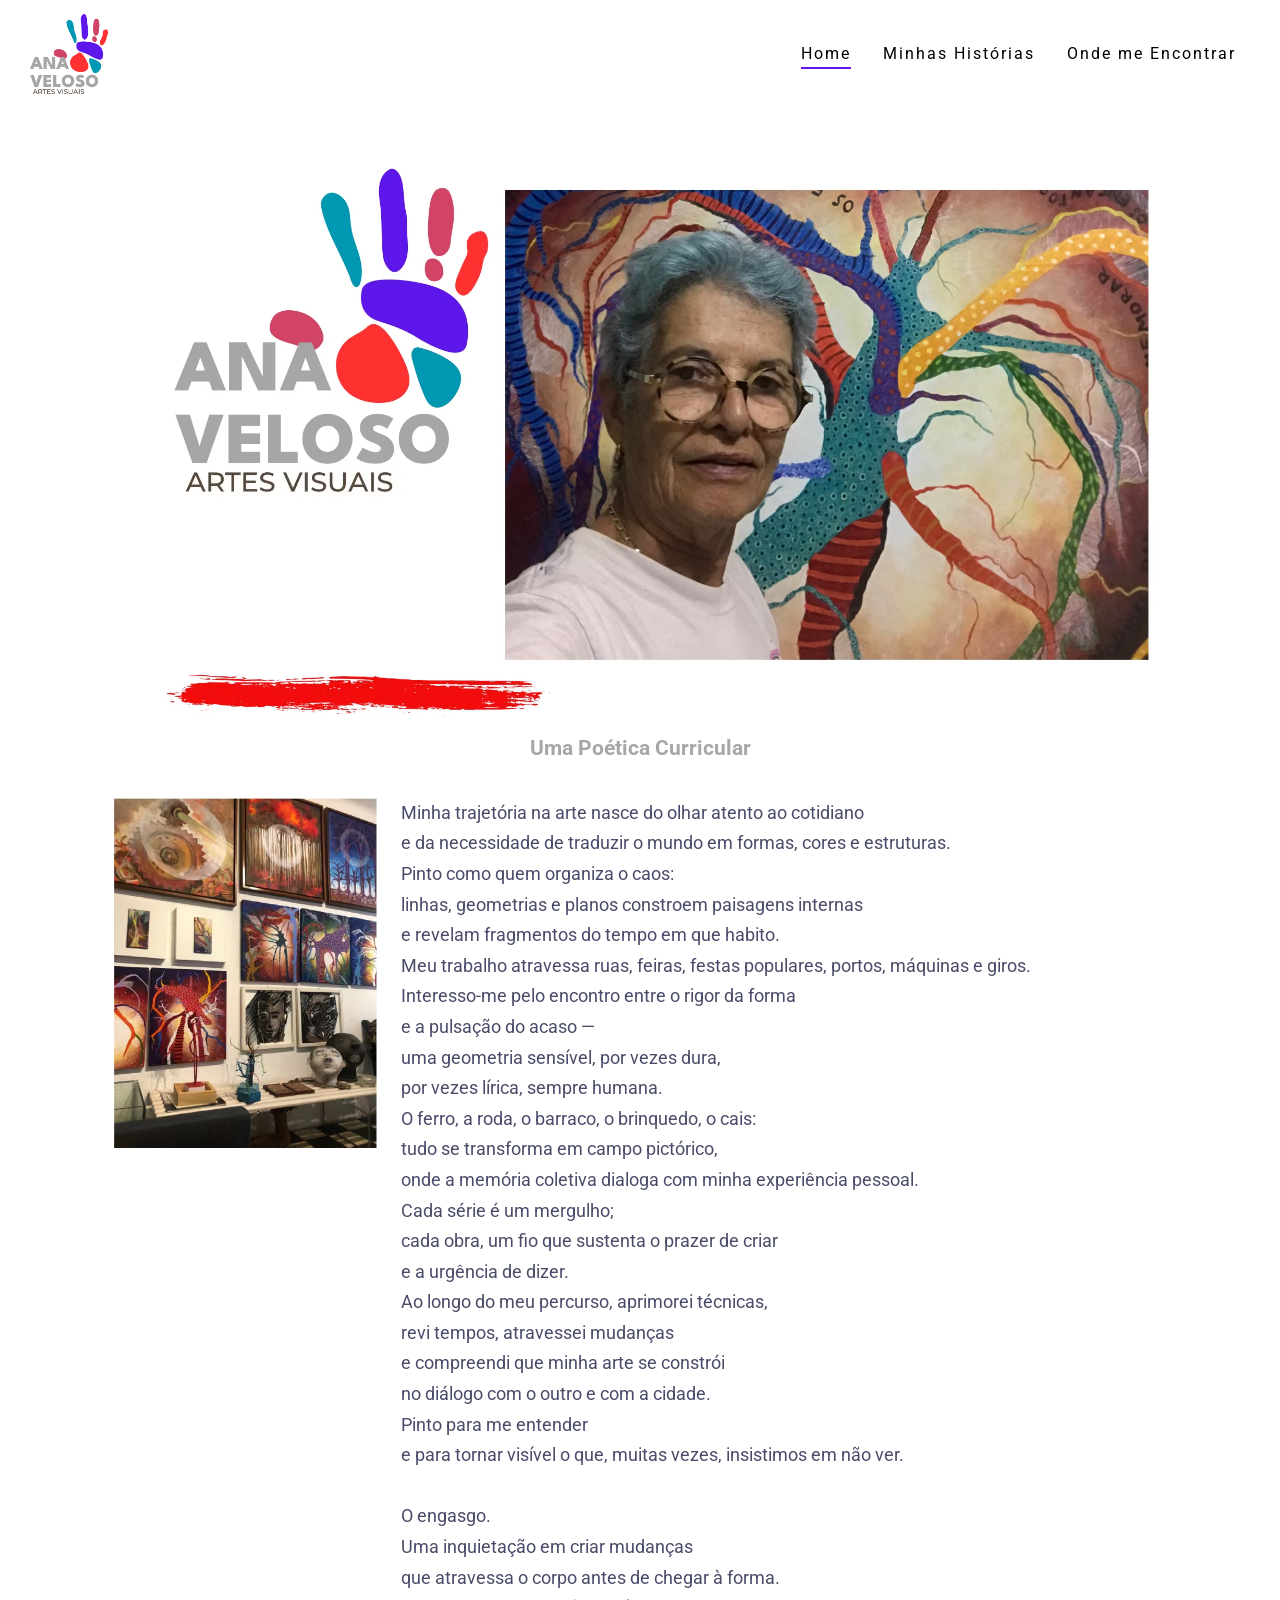
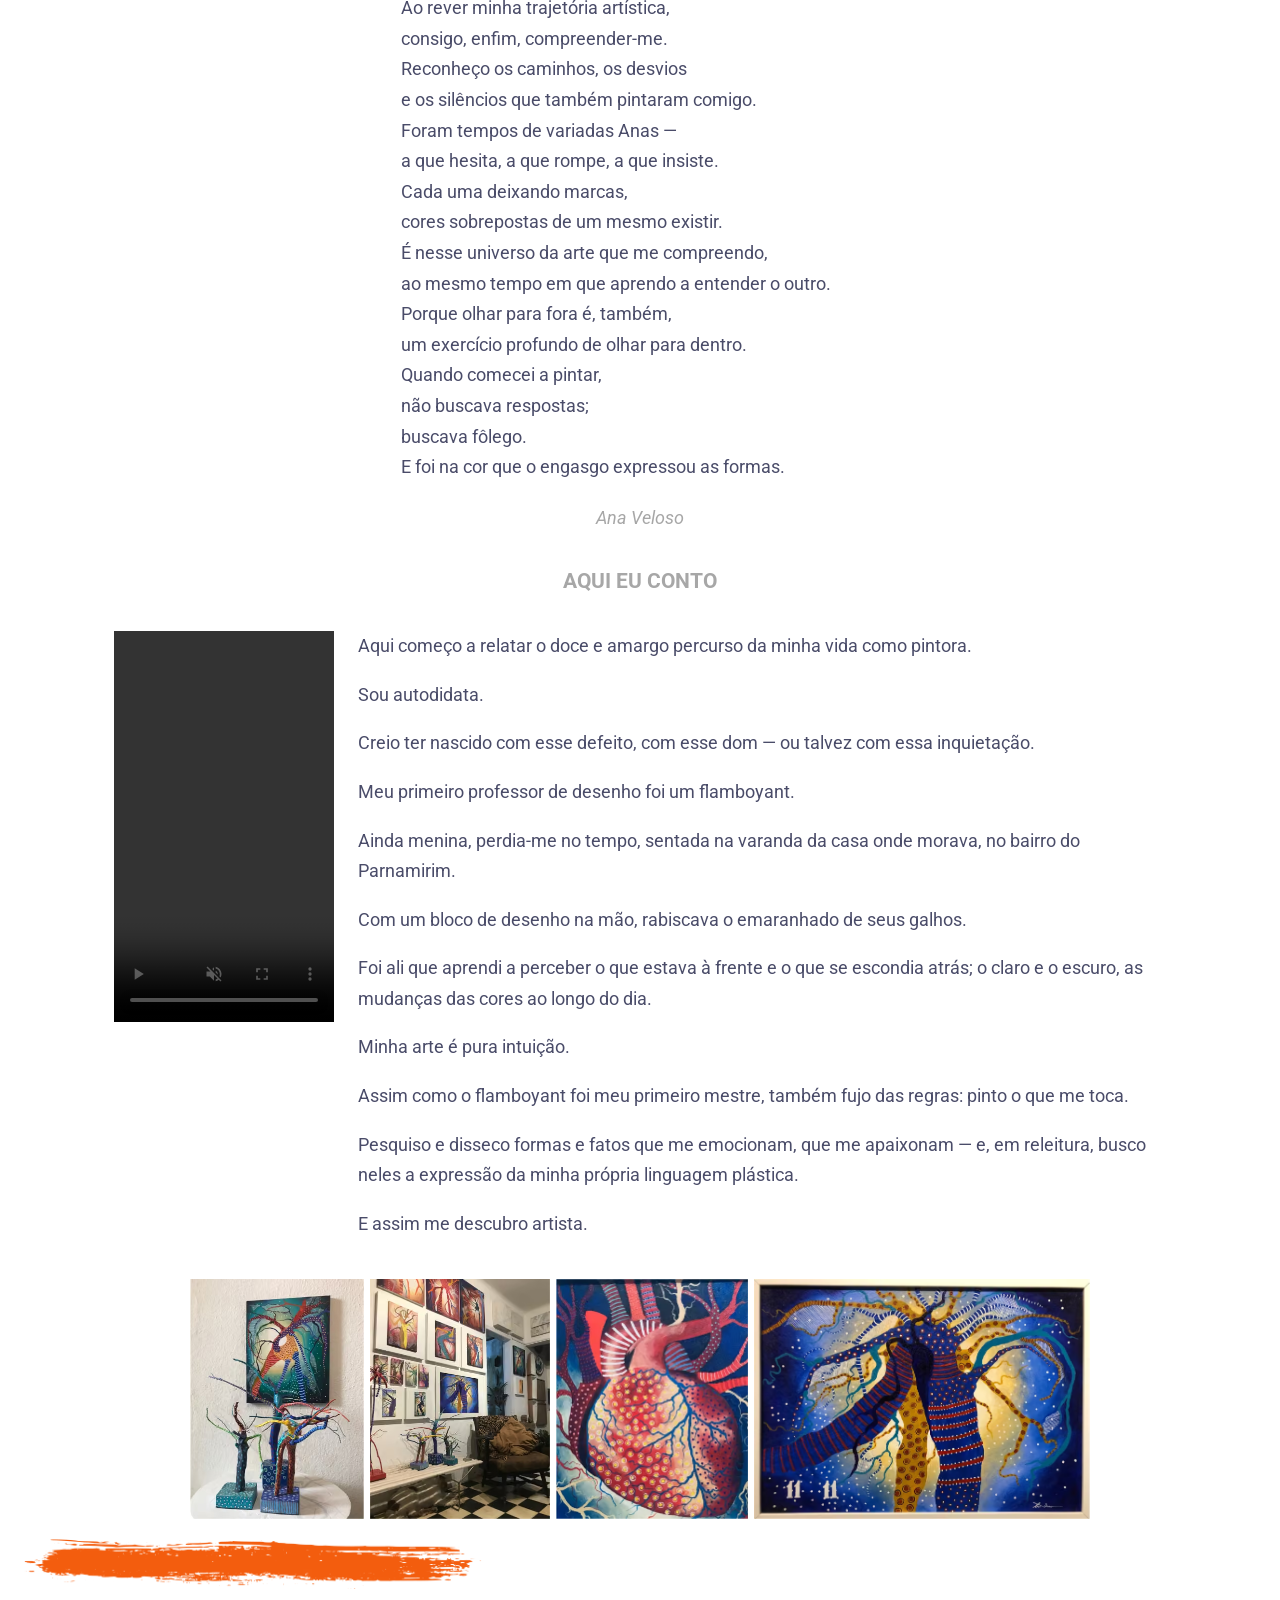
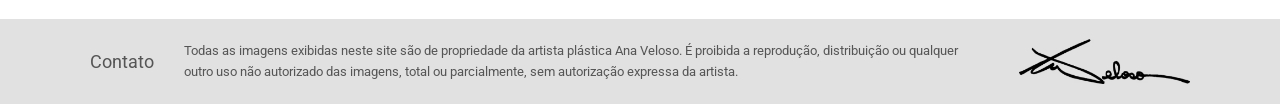
<file: index.html>
<!DOCTYPE html>
<html lang="pt-BR">
<head>
    <meta charset="UTF-8">
    <meta name="viewport" content="width=device-width, initial-scale=1.0">
    <meta name="description" content="Ana Veloso – Artes Visuais. Uma poética curricular: pinturas, projetos e a trajetória da artista plástica Ana Veloso.">
    <meta name="theme-color" content="#5f17eb">
    <title>Ana Veloso – Home</title>
    <link rel="preconnect" href="https://fonts.googleapis.com">
    <link rel="preconnect" href="https://fonts.gstatic.com" crossorigin>
    <link href="https://fonts.googleapis.com/css2?family=Roboto:ital,wght@0,400;0,700;1,400&display=swap" rel="stylesheet">
    <link rel="stylesheet" href="style/style.css">
    <link rel="stylesheet" href="style/home.css">
    <link href="https://vjs.zencdn.net/8.23.4/video-js.css" rel="stylesheet">
    <link rel="icon" href="img/favicon.ico" type="image/x-icon">
</head>
<body>

    <header>
        <nav id="navbar">
            <a class="logo" href="index.html"><img src="img/logo.avif" alt="Ana Veloso – Artes Visuais" width="603" height="621"></a>
            <button class="nav-toggle" id="nav-toggle" type="button" aria-label="Abrir menu" aria-expanded="false" aria-controls="nav-list">
                <span></span><span></span><span></span>
            </button>
            <ul class="nav-list" id="nav-list">
                <li><a href="index.html" aria-current="page">Home</a></li>
                <li><a href="historias.html">Minhas Histórias</a></li>
                <li><a href="contato.html">Onde me Encontrar</a></li>
            </ul>
        </nav>
    </header>

    <main>

        <img class="prinhome" src="img/Home/principal.avif" alt="Foto de Ana Veloso" fetchpriority="high">

        <h3 class="home-heading">Uma Poética Curricular</h3>

        <div class="box">
            <img src="img/Home/home1.avif" alt="Obra de Ana Veloso" loading="lazy">
            <div class="box-text">
                <p class="poema">Minha trajetória na arte nasce do olhar atento ao cotidiano
e da necessidade de traduzir o mundo em formas, cores e estruturas.
Pinto como quem organiza o caos:
linhas, geometrias e planos constroem paisagens internas
e revelam fragmentos do tempo em que habito.
Meu trabalho atravessa ruas, feiras, festas populares, portos, máquinas e giros.
Interesso-me pelo encontro entre o rigor da forma
e a pulsação do acaso —
uma geometria sensível, por vezes dura,
por vezes lírica, sempre humana.
O ferro, a roda, o barraco, o brinquedo, o cais:
tudo se transforma em campo pictórico,
onde a memória coletiva dialoga com minha experiência pessoal.
Cada série é um mergulho;
cada obra, um fio que sustenta o prazer de criar
e a urgência de dizer.
Ao longo do meu percurso, aprimorei técnicas,
revi tempos, atravessei mudanças
e compreendi que minha arte se constrói
no diálogo com o outro e com a cidade.
Pinto para me entender
e para tornar visível o que, muitas vezes, insistimos em não ver.

O engasgo.
Uma inquietação em criar mudanças
que atravessa o corpo antes de chegar à forma.
Ao rever minha trajetória artística,
consigo, enfim, compreender-me.
Reconheço os caminhos, os desvios
e os silêncios que também pintaram comigo.
Foram tempos de variadas Anas —
a que hesita, a que rompe, a que insiste.
Cada uma deixando marcas,
cores sobrepostas de um mesmo existir.
É nesse universo da arte que me compreendo,
ao mesmo tempo em que aprendo a entender o outro.
Porque olhar para fora é, também,
um exercício profundo de olhar para dentro.
Quando comecei a pintar,
não buscava respostas;
buscava fôlego.
E foi na cor que o engasgo expressou as formas.</p>
            </div>
        </div>

        <p class="author-credit">Ana Veloso</p>

        <h3 class="home-heading">AQUI EU CONTO</h3>

        <div class="box box-videojs">
            <div class="video-wrapper">
                <video
                    id="video-home"
                    class="video-js"
                    controls
                    autoplay
                    muted
                    loop
                    playsinline
                    preload="auto"
                >
                    <source src="vid/esculturas.mp4" type="video/mp4">
                    <p class="vjs-no-js">
                        Para ver este vídeo, habilite o JavaScript ou use um navegador com
                        <a href="https://videojs.com/html5-video-support/" target="_blank" rel="noopener noreferrer">suporte a HTML5</a>.
                    </p>
                </video>
            </div>
            <div class="box-text">
                <p>Aqui começo a relatar o doce e amargo percurso da minha vida como pintora.</p>
                <p>Sou autodidata.</p>
                <p>Creio ter nascido com esse defeito, com esse dom — ou talvez com essa inquietação.</p>
                <p>Meu primeiro professor de desenho foi um flamboyant.</p>
                <p>Ainda menina, perdia-me no tempo, sentada na varanda da casa onde morava, no bairro do Parnamirim.</p>
                <p>Com um bloco de desenho na mão, rabiscava o emaranhado de seus galhos.</p>
                <p>Foi ali que aprendi a perceber o que estava à frente e o que se escondia atrás; o claro e o escuro, as mudanças das cores ao longo do dia.</p>
                <p>Minha arte é pura intuição.</p>
                <p>Assim como o flamboyant foi meu primeiro mestre, também fujo das regras: pinto o que me toca.</p>
                <p>Pesquiso e disseco formas e fatos que me emocionam, que me apaixonam — e, em releitura, busco neles a expressão da minha própria linguagem plástica.</p>
                <p>E assim me descubro artista.</p>
            </div>
        </div>

        <div class="home-thumbs">
            <img class="imgli" src="img/Home/1.avif" alt="Obra 1" loading="lazy">
            <img class="imgli" src="img/Home/2.avif" alt="Obra 2" loading="lazy">
            <img class="imgli" src="img/Home/3.avif" alt="Obra 3" loading="lazy">
            <img class="imgli" src="img/Home/4.avif" alt="Obra 4" loading="lazy">
        </div>

        <img class="tinta" src="img/tinta.avif" alt="">

    </main>

    <footer>
        <div class="footer-inner">
            <a href="contato.html">Contato</a>
            <p>Todas as imagens exibidas neste site são de propriedade da artista plástica Ana Veloso.
               É proibida a reprodução, distribuição ou qualquer outro uso não autorizado das imagens,
               total ou parcialmente, sem autorização expressa da artista.</p>
            <img class="ass" src="img/assinatura.avif" alt="Assinatura Ana Veloso" width="619" height="163">
        </div>
    </footer>

    <script src="https://vjs.zencdn.net/8.23.4/video.min.js"></script>
    <script src="js/navbar.js"></script>
    <script src="js/lightbox.js"></script>
    <script src="js/autoplay.js"></script>

</body>
</html>
</file>
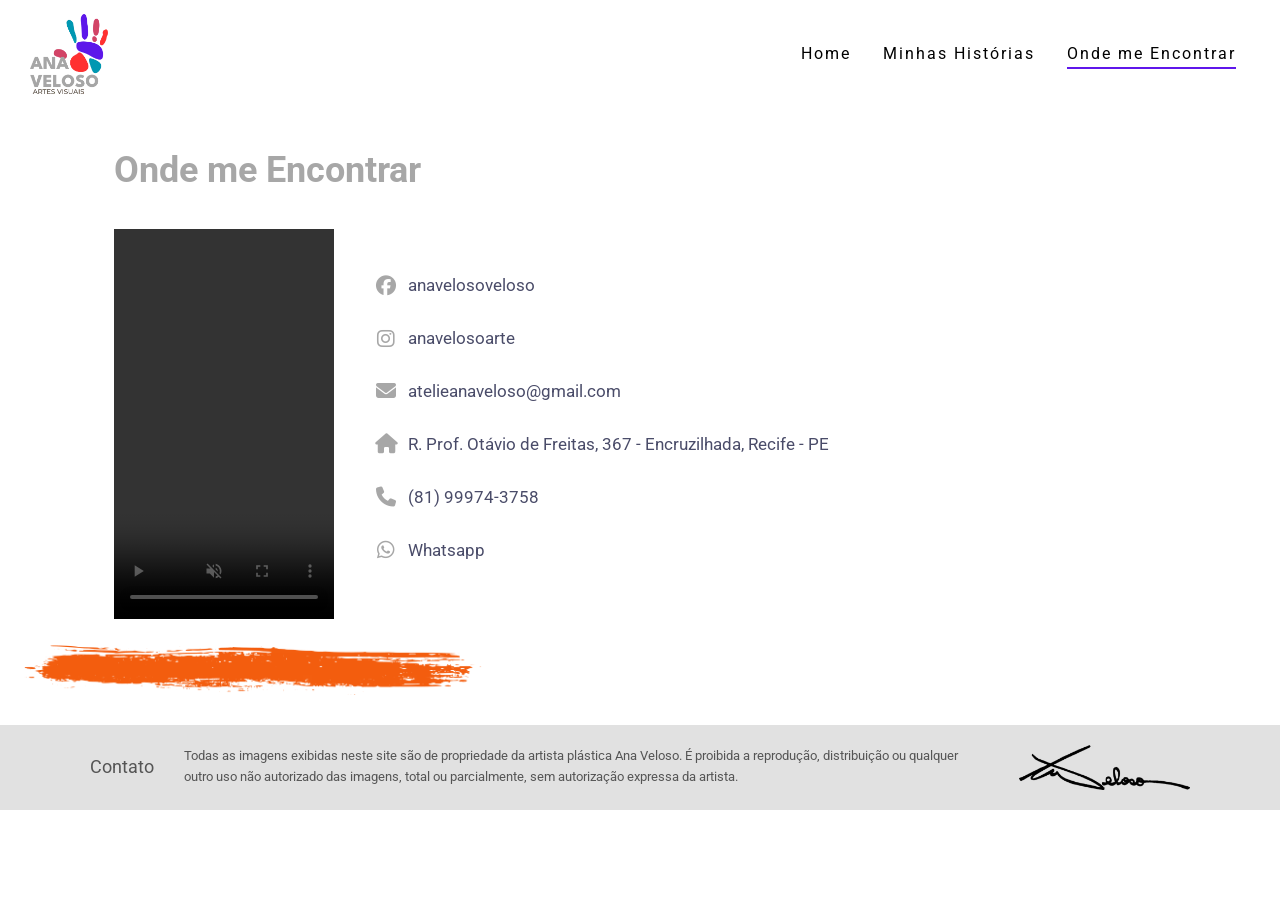
<file: contato.html>
<!DOCTYPE html>
<html lang="pt-BR">
<head>
    <meta charset="UTF-8">
    <meta name="viewport" content="width=device-width, initial-scale=1.0">
    <meta name="description" content="Contato de Ana Veloso: redes sociais, e-mail, telefone e endereço do ateliê em Recife.">
    <meta name="theme-color" content="#5f17eb">
    <title>Ana Veloso – Onde me Encontrar</title>
    <link rel="preconnect" href="https://fonts.googleapis.com">
    <link rel="preconnect" href="https://fonts.gstatic.com" crossorigin>
    <link href="https://fonts.googleapis.com/css2?family=Roboto:ital,wght@0,400;0,700;1,400&display=swap" rel="stylesheet">
    <link rel="stylesheet" href="style/style.css">
    <link rel="stylesheet" href="style/contato.css">
    <link href="https://vjs.zencdn.net/8.23.4/video-js.css" rel="stylesheet">
    <link rel="stylesheet" href="https://cdnjs.cloudflare.com/ajax/libs/font-awesome/6.5.1/css/all.min.css">
    <link rel="icon" href="img/favicon.ico" type="image/x-icon">
</head>
<body>

    <header>
        <nav id="navbar">
            <a class="logo" href="index.html"><img src="img/logo.avif" alt="Ana Veloso – Artes Visuais" width="603" height="621"></a>
            <button class="nav-toggle" id="nav-toggle" type="button" aria-label="Abrir menu" aria-expanded="false" aria-controls="nav-list">
                <span></span><span></span><span></span>
            </button>
            <ul class="nav-list" id="nav-list">
                <li><a href="index.html">Home</a></li>
                <li><a href="historias.html">Minhas Histórias</a></li>
                <li><a href="contato.html" aria-current="page">Onde me Encontrar</a></li>
            </ul>
        </nav>
    </header>

    <main>

        <h1 class="contato-title">Onde me Encontrar</h1>

        <div class="contato-box">
            <div class="video-container">
                <video
                    id="video-contato"
                    class="video-js"
                    controls
                    autoplay
                    muted
                    loop
                    playsinline
                    preload="auto"
                >
                    <source src="vid/contato.mp4" type="video/mp4">
                    <p class="vjs-no-js">
                        Para ver este vídeo, habilite o JavaScript ou use um navegador com
                        <a href="https://videojs.com/html5-video-support/" target="_blank" rel="noopener noreferrer">suporte a HTML5</a>.
                    </p>
                </video>
            </div>

            <ul class="contato-links">
                <li>
                    <a href="https://www.facebook.com/anavelosoatelie" target="_blank" rel="noopener noreferrer">
                        <i class="fa-brands fa-facebook" aria-hidden="true"></i> anavelosoveloso
                    </a>
                </li>
                <li>
                    <a href="https://www.instagram.com/anavelosoarte/" target="_blank" rel="noopener noreferrer">
                        <i class="fa-brands fa-instagram" aria-hidden="true"></i> anavelosoarte
                    </a>
                </li>
                <li>
                    <a href="mailto:atelieanaveloso@gmail.com">
                        <i class="fa-solid fa-envelope" aria-hidden="true"></i> atelieanaveloso@gmail.com
                    </a>
                </li>
                <li>
                    <a href="https://maps.app.goo.gl/3e7ZrEXEqnXhqf4P6" target="_blank" rel="noopener noreferrer">
                        <i class="fa-solid fa-house" aria-hidden="true"></i> R. Prof. Otávio de Freitas, 367 - Encruzilhada, Recife - PE
                    </a>
                </li>
                <li>
                    <a href="tel:+5581999743758">
                        <i class="fa-solid fa-phone" aria-hidden="true"></i> (81) 99974-3758
                    </a>
                </li>
                <li>
                    <a href="http://wa.me/5581999743758" target="_blank" rel="noopener noreferrer">
                        <i class="fa-brands fa-whatsapp" aria-hidden="true"></i> Whatsapp
                    </a>
                </li>
            </ul>
        </div>

        <img class="tinta" src="img/tinta.avif" alt="">

    </main>

    <footer>
        <div class="footer-inner">
            <a href="contato.html">Contato</a>
            <p>Todas as imagens exibidas neste site são de propriedade da artista plástica Ana Veloso.
               É proibida a reprodução, distribuição ou qualquer outro uso não autorizado das imagens,
               total ou parcialmente, sem autorização expressa da artista.</p>
            <img class="ass" src="img/assinatura.avif" alt="Assinatura Ana Veloso" width="619" height="163">
        </div>
    </footer>

    <script src="https://vjs.zencdn.net/8.23.4/video.min.js"></script>
    <script src="js/navbar.js"></script>
    <script src="js/autoplay.js"></script>

</body>
</html>
</file>
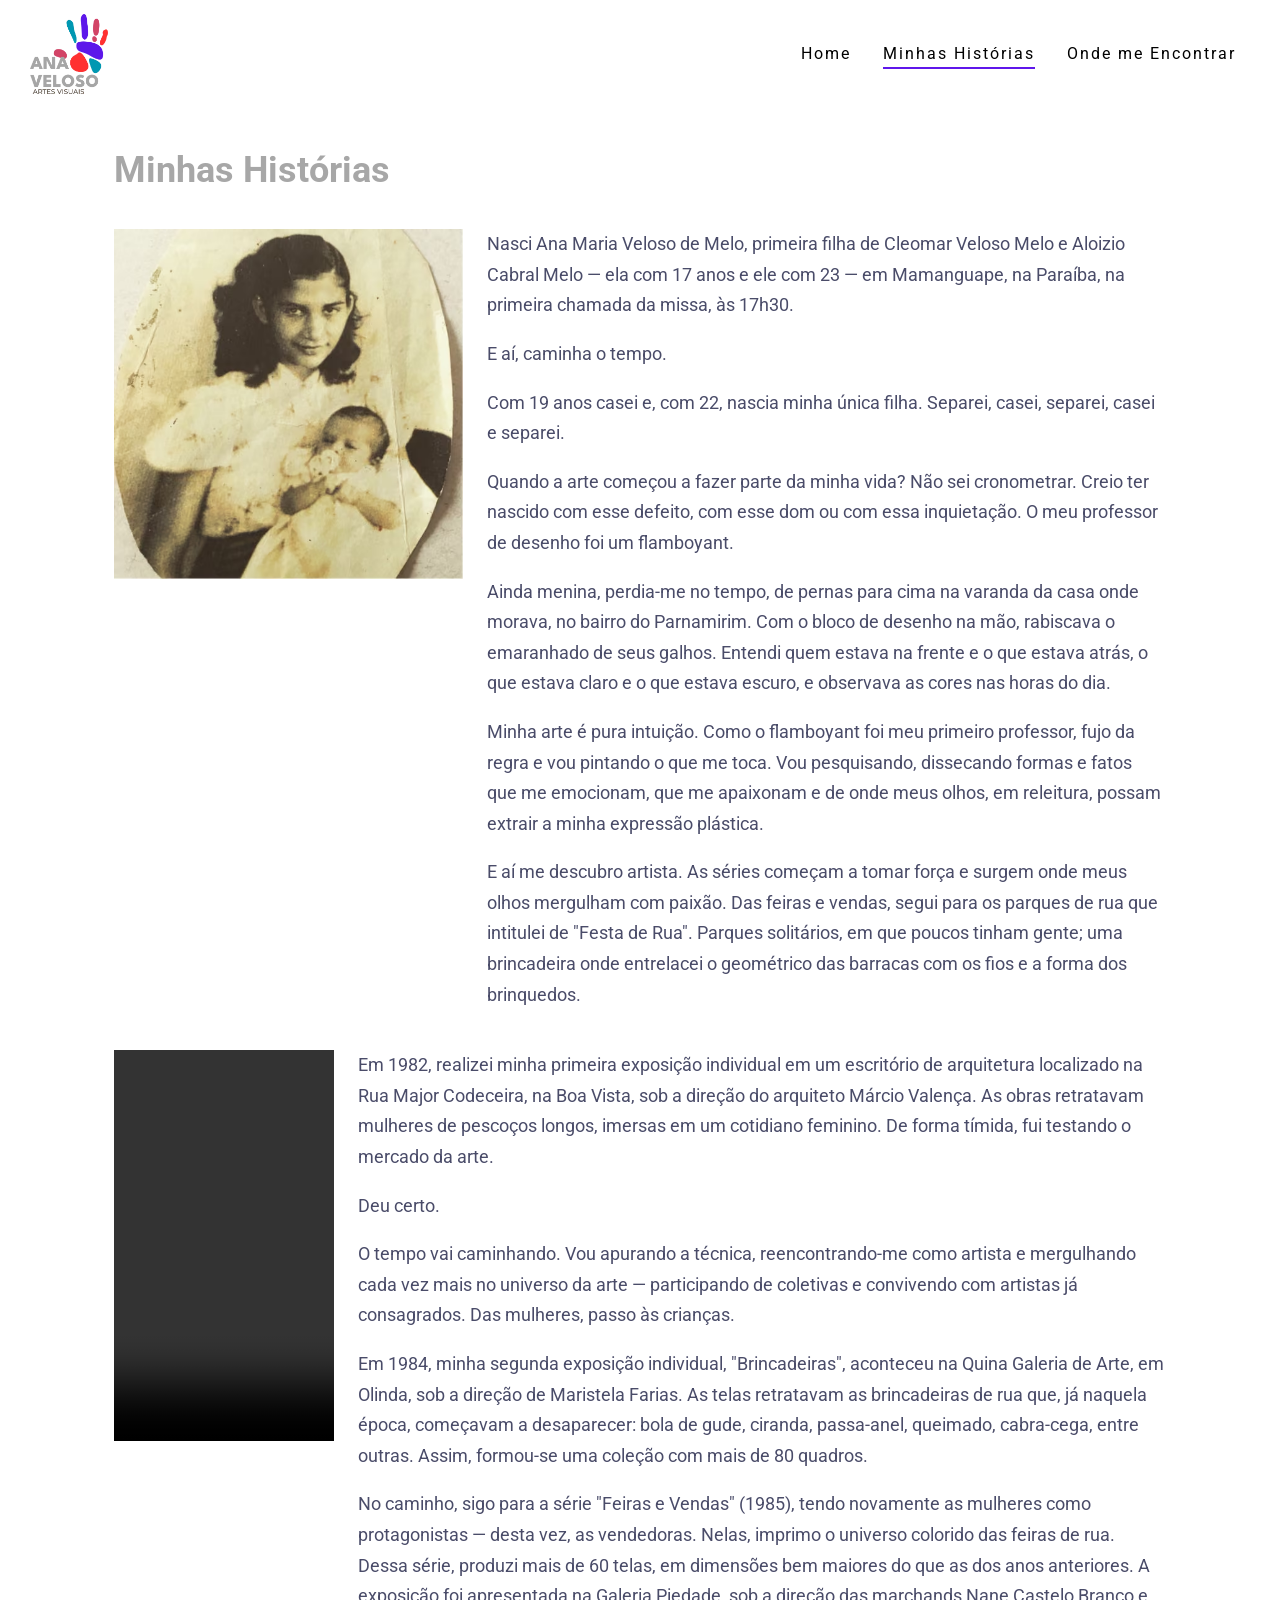
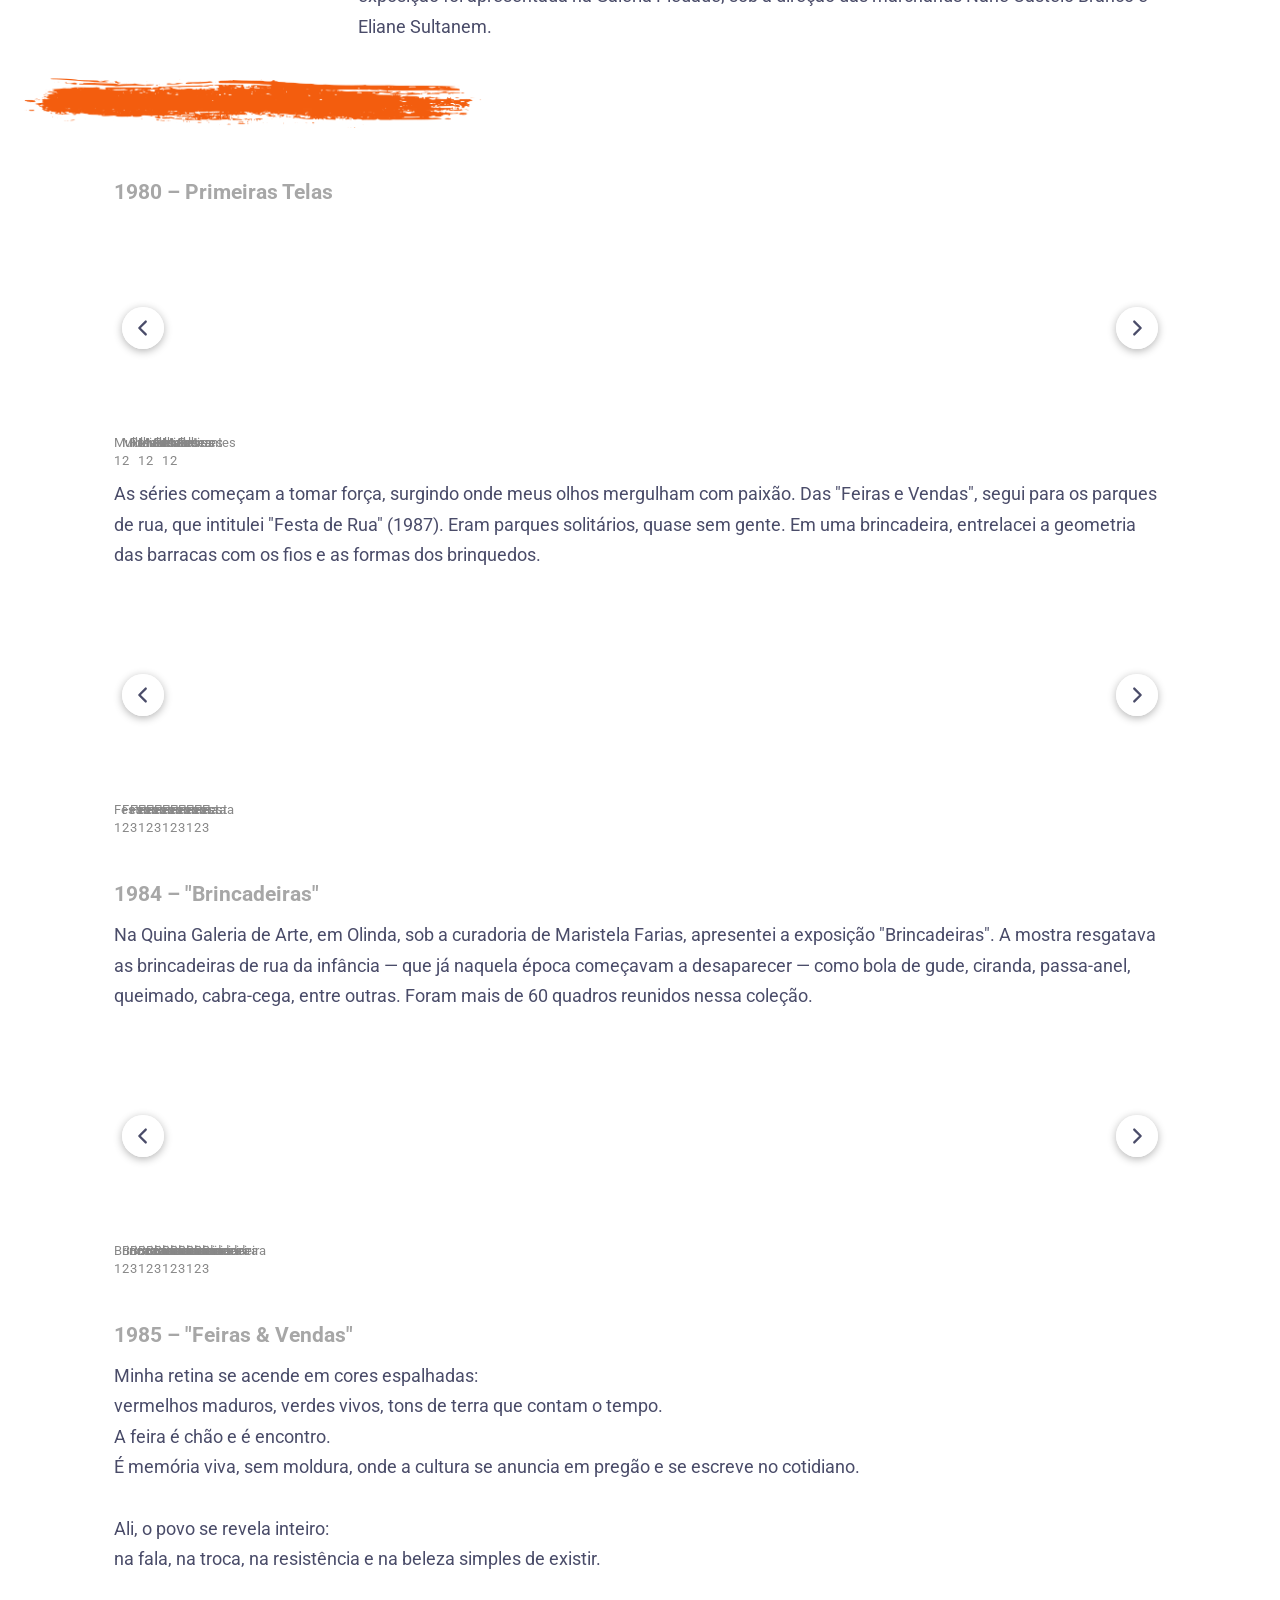
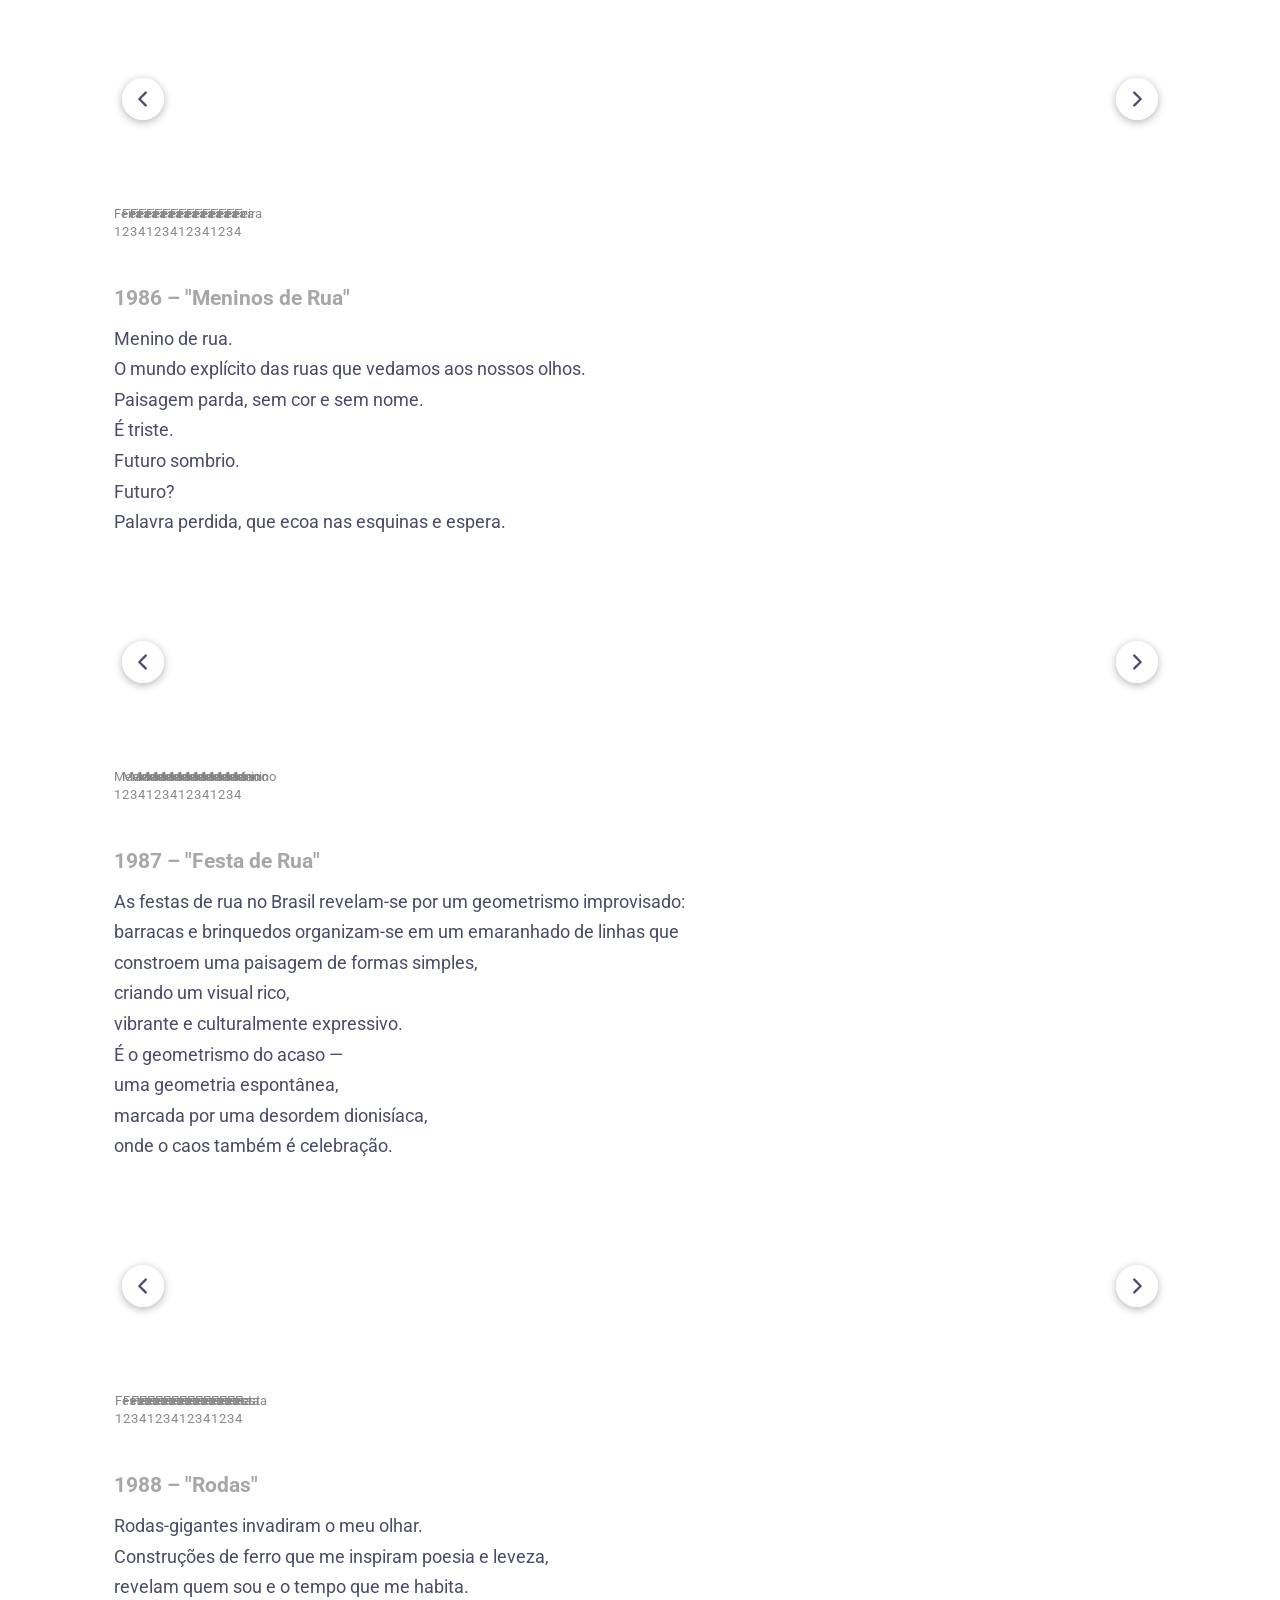
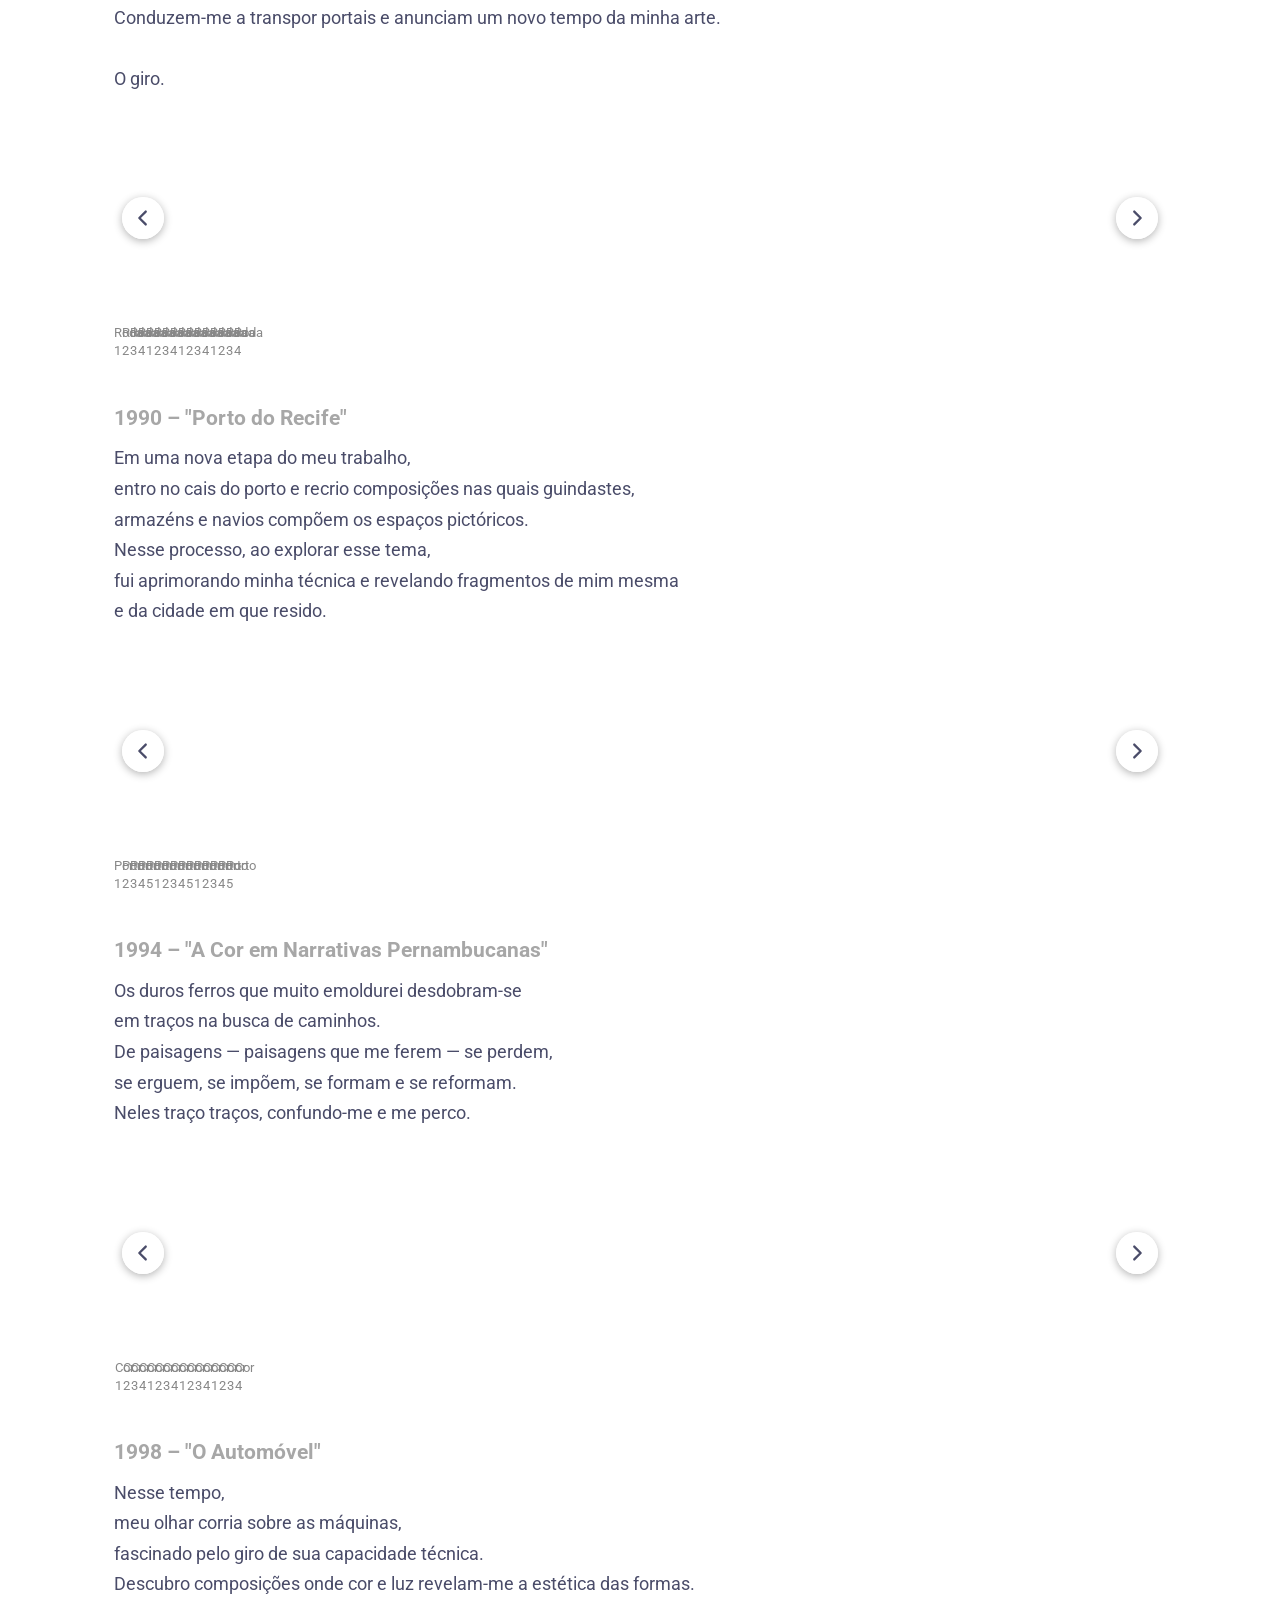
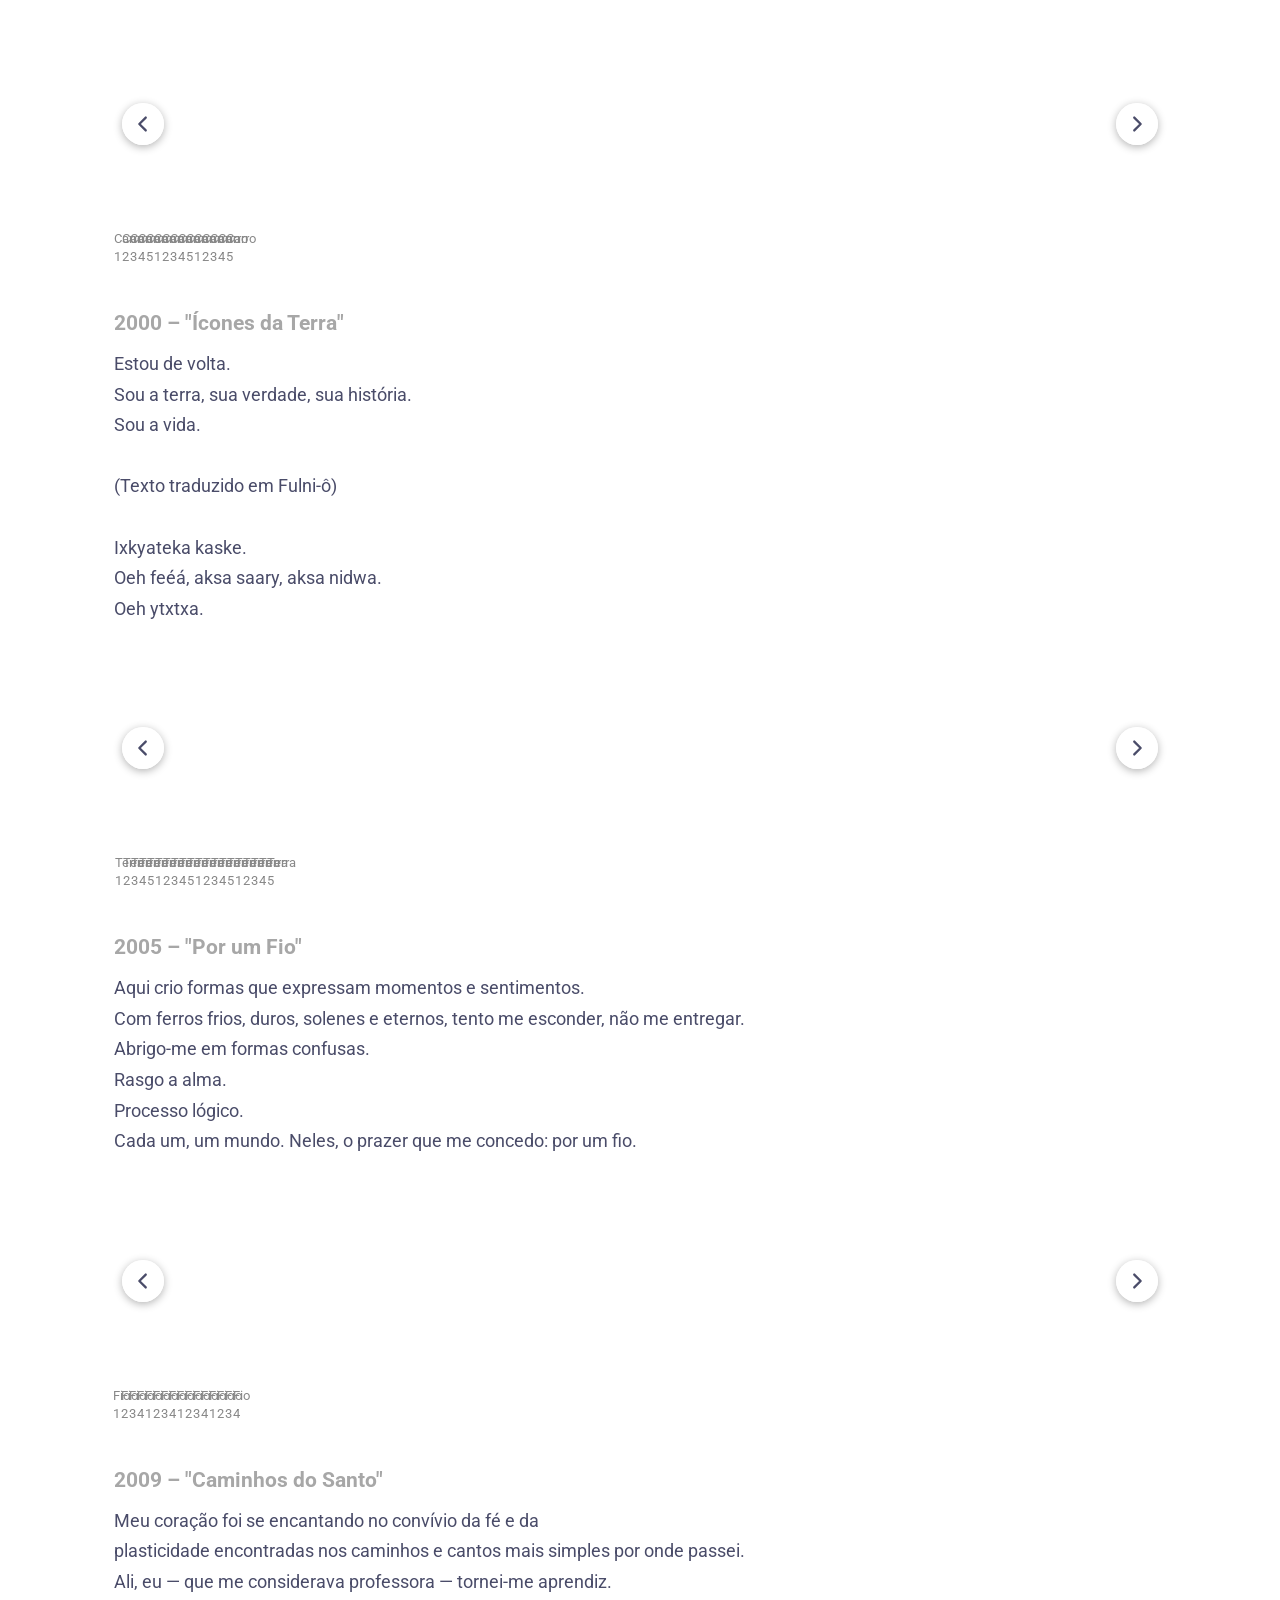
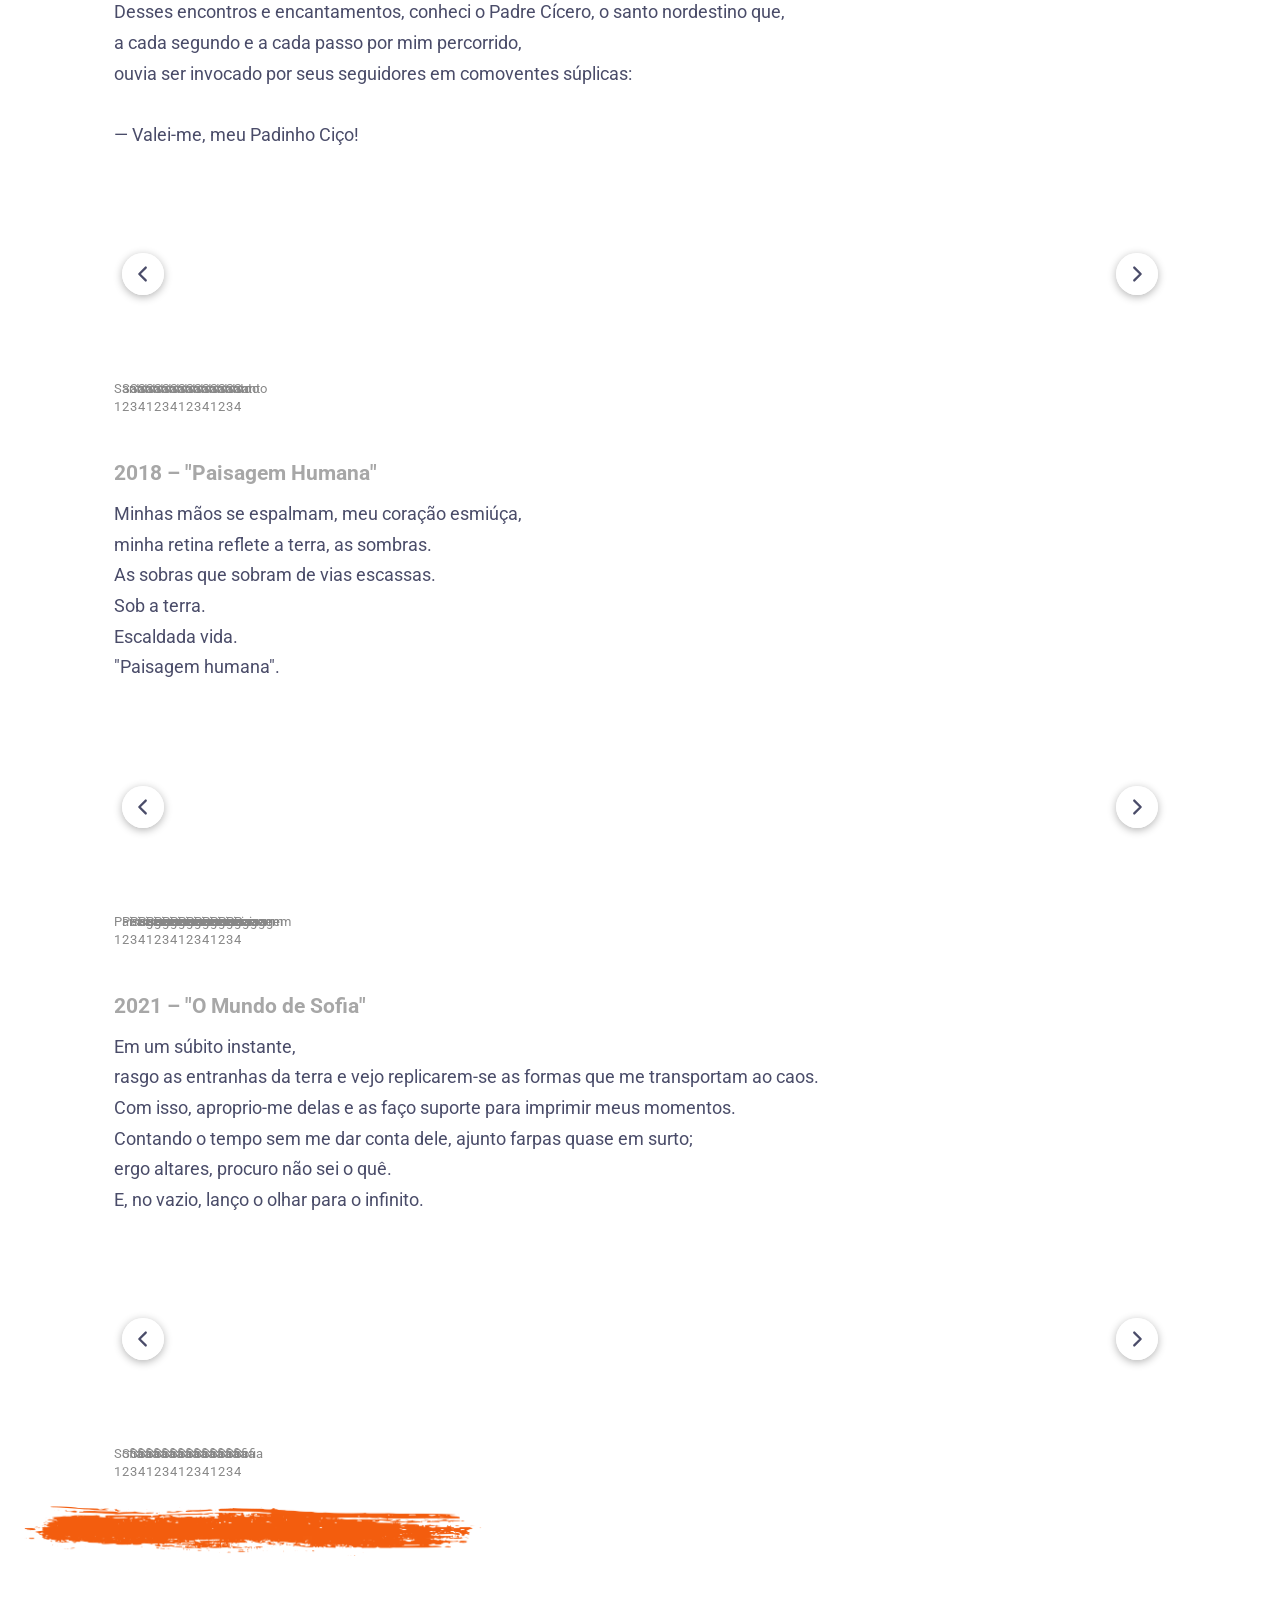
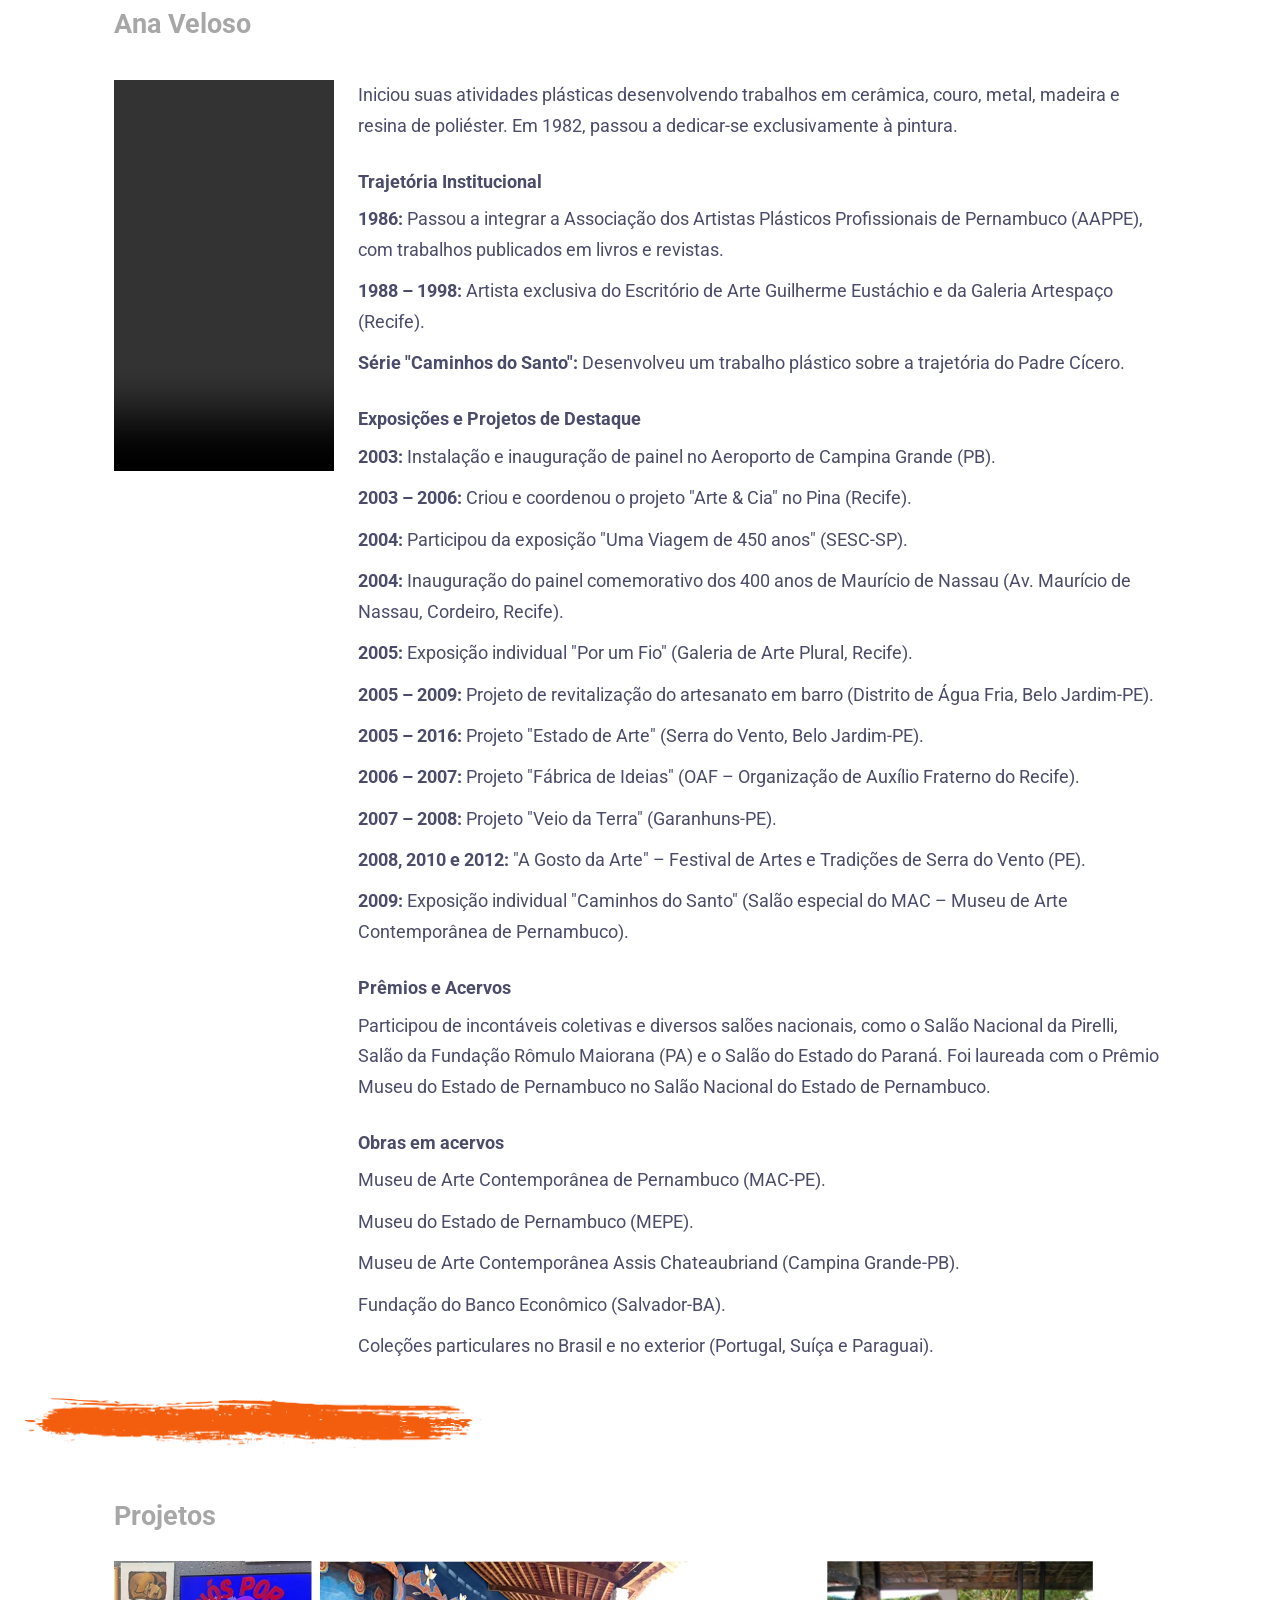
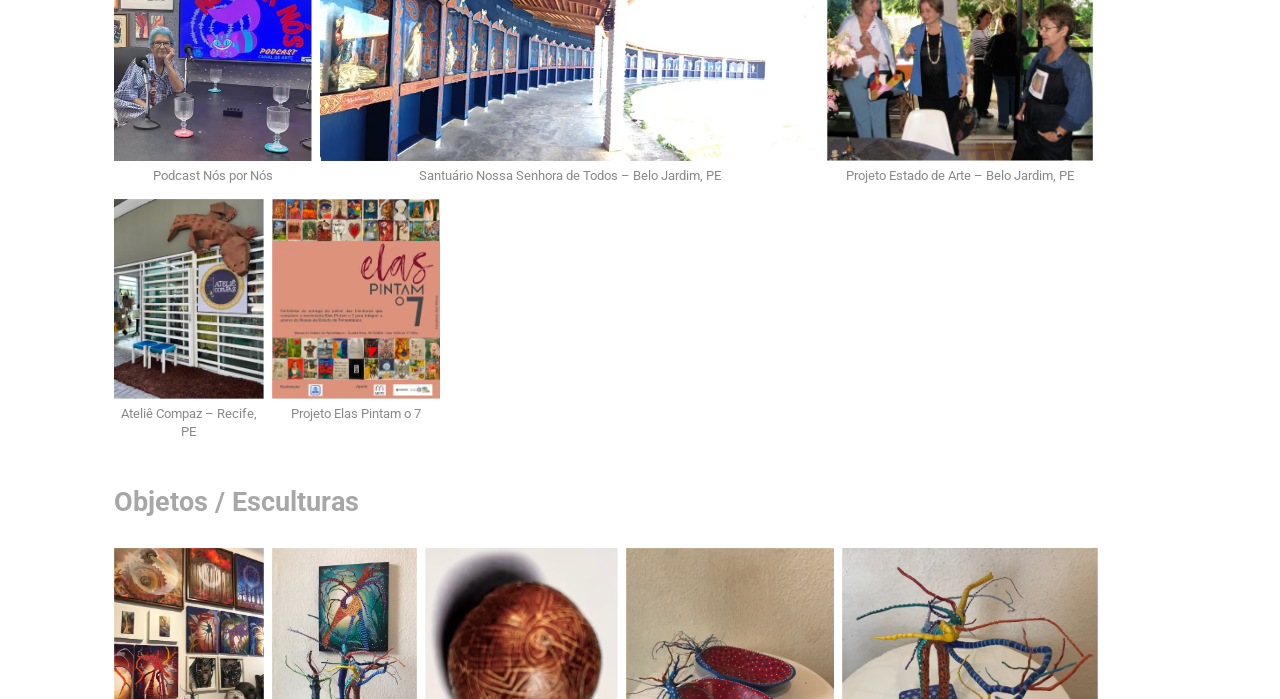
<file: historias.html>
<!DOCTYPE html>
<html lang="pt-BR">
<head>
    <meta charset="UTF-8">
    <meta name="viewport" content="width=device-width, initial-scale=1.0">
    <meta name="description" content="Minhas Histórias: a trajetória de Ana Veloso, série por série, de 1980 a 2021, além de projetos e esculturas.">
    <meta name="theme-color" content="#5f17eb">
    <title>Ana Veloso – Minhas Histórias</title>
    <link rel="preconnect" href="https://fonts.googleapis.com">
    <link rel="preconnect" href="https://fonts.gstatic.com" crossorigin>
    <link href="https://fonts.googleapis.com/css2?family=Roboto:ital,wght@0,400;0,700;1,400&display=swap" rel="stylesheet">
    <link rel="stylesheet" href="style/style.css">
    <link rel="stylesheet" href="style/historia.css">
    <link href="https://vjs.zencdn.net/8.23.4/video-js.css" rel="stylesheet">
    <link rel="icon" href="img/favicon.ico" type="image/x-icon">
</head>
<body>

    <header>
        <nav id="navbar">
            <a class="logo" href="index.html"><img src="img/logo.avif" alt="Ana Veloso – Artes Visuais" width="603" height="621"></a>
            <button class="nav-toggle" id="nav-toggle" type="button" aria-label="Abrir menu" aria-expanded="false" aria-controls="nav-list">
                <span></span><span></span><span></span>
            </button>
            <ul class="nav-list" id="nav-list">
                <li><a href="index.html">Home</a></li>
                <li><a href="historias.html" aria-current="page">Minhas Histórias</a></li>
                <li><a href="contato.html">Onde me Encontrar</a></li>
            </ul>
        </nav>
    </header>

    <main>

        <h1 class="historias-title">Minhas Histórias</h1>

        <div class="box">
            <img class="imghist" src="img/historia/historia.avif" alt="Ana Veloso">
            <div class="box-text">
                <p>Nasci Ana Maria Veloso de Melo, primeira filha de Cleomar Veloso Melo e Aloizio Cabral Melo — ela com 17 anos e ele com 23 — em Mamanguape, na Paraíba, na primeira chamada da missa, às 17h30.</p>
                <p>E aí, caminha o tempo.</p>
                <p>Com 19 anos casei e, com 22, nascia minha única filha. Separei, casei, separei, casei e separei.</p>
                <p>Quando a arte começou a fazer parte da minha vida? Não sei cronometrar. Creio ter nascido com esse defeito, com esse dom ou com essa inquietação. O meu professor de desenho foi um flamboyant.</p>
                <p>Ainda menina, perdia-me no tempo, de pernas para cima na varanda da casa onde morava, no bairro do Parnamirim. Com o bloco de desenho na mão, rabiscava o emaranhado de seus galhos. Entendi quem estava na frente e o que estava atrás, o que estava claro e o que estava escuro, e observava as cores nas horas do dia.</p>
                <p>Minha arte é pura intuição. Como o flamboyant foi meu primeiro professor, fujo da regra e vou pintando o que me toca. Vou pesquisando, dissecando formas e fatos que me emocionam, que me apaixonam e de onde meus olhos, em releitura, possam extrair a minha expressão plástica.</p>
                <p>E aí me descubro artista. As séries começam a tomar força e surgem onde meus olhos mergulham com paixão. Das feiras e vendas, segui para os parques de rua que intitulei de "Festa de Rua". Parques solitários, em que poucos tinham gente; uma brincadeira onde entrelacei o geométrico das barracas com os fios e a forma dos brinquedos.</p>
            </div>
        </div>

        <div class="box box-videojs">
            <div class="video-wrapper">
                <video
                    id="video-trabalhando"
                    class="video-js"
                    controls
                    autoplay
                    muted
                    loop
                    playsinline
                    preload="auto"
                >
                    <source src="vid/trabalhando.mp4" type="video/mp4">
                    <p class="vjs-no-js">
                        Para ver este vídeo, habilite o JavaScript ou use um navegador com
                        <a href="https://videojs.com/html5-video-support/" target="_blank" rel="noopener noreferrer">suporte a HTML5</a>.
                    </p>
                </video>
            </div>
            <div class="box-text">
                <p>Em 1982, realizei minha primeira exposição individual em um escritório de arquitetura localizado na Rua Major Codeceira, na Boa Vista, sob a direção do arquiteto Márcio Valença. As obras retratavam mulheres de pescoços longos, imersas em um cotidiano feminino. De forma tímida, fui testando o mercado da arte.</p>
                <p>Deu certo.</p>
                <p>O tempo vai caminhando. Vou apurando a técnica, reencontrando-me como artista e mergulhando cada vez mais no universo da arte — participando de coletivas e convivendo com artistas já consagrados. Das mulheres, passo às crianças.</p>
                <p>Em 1984, minha segunda exposição individual, "Brincadeiras", aconteceu na Quina Galeria de Arte, em Olinda, sob a direção de Maristela Farias. As telas retratavam as brincadeiras de rua que, já naquela época, começavam a desaparecer: bola de gude, ciranda, passa-anel, queimado, cabra-cega, entre outras. Assim, formou-se uma coleção com mais de 80 quadros.</p>
                <p>No caminho, sigo para a série "Feiras e Vendas" (1985), tendo novamente as mulheres como protagonistas — desta vez, as vendedoras. Nelas, imprimo o universo colorido das feiras de rua. Dessa série, produzi mais de 60 telas, em dimensões bem maiores do que as dos anos anteriores. A exposição foi apresentada na Galeria Piedade, sob a direção das marchands Nane Castelo Branco e Eliane Sultanem.</p>
            </div>
        </div>

        <img class="tinta" src="img/tinta.avif" alt="">

        <!-- 1980 -->
        <h2 class="era-heading">1980 – Primeiras Telas</h2>
        <div class="carousel" data-captions aria-label="Primeiras telas (1980)">
            <img class="imgli" src="img/historia/Primeiras Telas/mulheres 1.avif" alt="Mulheres 1">
            <img class="imgli" src="img/historia/Primeiras Telas/mulheres 2.avif" alt="Mulheres 2">
            <img class="imgli" src="img/historia/Primeiras Telas/retirantes.avif" alt="Retirantes">
        </div>

        <p class="era-text">As séries começam a tomar força, surgindo onde meus olhos mergulham com paixão. Das "Feiras e Vendas", segui para os parques de rua, que intitulei "Festa de Rua" (1987). Eram parques solitários, quase sem gente. Em uma brincadeira, entrelacei a geometria das barracas com os fios e as formas dos brinquedos.</p>

        <div class="carousel" data-captions aria-label="Festa de Rua – primeiras telas">
            <img class="imgli" src="img/historia/Festa/festa 1.avif" alt="Festa de Rua 1">
            <img class="imgli" src="img/historia/Festa/festa 2.avif" alt="Festa de Rua 2">
            <img class="imgli" src="img/historia/Festa/festa 3.avif" alt="Festa de Rua 3">
        </div>

        <!-- Brincadeiras -->
        <h2 class="era-heading">1984 – "Brincadeiras"</h2>
        <p class="era-text">Na Quina Galeria de Arte, em Olinda, sob a curadoria de Maristela Farias, apresentei a exposição "Brincadeiras". A mostra resgatava as brincadeiras de rua da infância — que já naquela época começavam a desaparecer — como bola de gude, ciranda, passa-anel, queimado, cabra-cega, entre outras. Foram mais de 60 quadros reunidos nessa coleção.</p>
        <div class="carousel" data-captions aria-label="Brincadeiras (1984)">
            <img class="imgli" src="img/historia/Brincadeiras/brincadeira1.avif" alt="Brincadeira 1">
            <img class="imgli" src="img/historia/Brincadeiras/brincadeira2.avif" alt="Brincadeira 2">
            <img class="imgli" src="img/historia/Brincadeiras/brincadeira3.avif" alt="Brincadeira 3">
        </div>

        <!-- Feiras -->
        <h2 class="era-heading">1985 – "Feiras &amp; Vendas"</h2>
        <p class="era-text poema">Minha retina se acende em cores espalhadas:
vermelhos maduros, verdes vivos, tons de terra que contam o tempo.
A feira é chão e é encontro.
É memória viva, sem moldura, onde a cultura se anuncia em pregão e se escreve no cotidiano.

Ali, o povo se revela inteiro:
na fala, na troca, na resistência e na beleza simples de existir.</p>
        <div class="carousel" data-captions aria-label="Feiras &amp; Vendas (1985)">
            <img class="imgli" src="img/historia/Feiras/feira1.avif" alt="Feiras 1">
            <img class="imgli" src="img/historia/Feiras/feira2.avif" alt="Feiras 2">
            <img class="imgli" src="img/historia/Feiras/feira3.avif" alt="Feiras 3">
            <img class="imgli" src="img/historia/Feiras/feira4.avif" alt="Feiras 4">
        </div>

        <!-- Meninos de Rua -->
        <h2 class="era-heading">1986 – "Meninos de Rua"</h2>
        <p class="era-text poema">Menino de rua.
O mundo explícito das ruas que vedamos aos nossos olhos.
Paisagem parda, sem cor e sem nome.
É triste.
Futuro sombrio.
Futuro?
Palavra perdida, que ecoa nas esquinas e espera.</p>
        <div class="carousel" data-captions aria-label="Meninos de Rua (1986)">
            <img class="imgli" src="img/historia/Meninos/menino1.avif" alt="Meninos 1">
            <img class="imgli" src="img/historia/Meninos/menino2.avif" alt="Meninos 2">
            <img class="imgli" src="img/historia/Meninos/menino3.avif" alt="Meninos 3">
            <img class="imgli" src="img/historia/Meninos/menino4.avif" alt="Meninos 4">
        </div>

        <!-- Festa de Rua -->
        <h2 class="era-heading">1987 – "Festa de Rua"</h2>
        <p class="era-text poema">As festas de rua no Brasil revelam-se por um geometrismo improvisado:
barracas e brinquedos organizam-se em um emaranhado de linhas que
constroem uma paisagem de formas simples,
criando um visual rico,
vibrante e culturalmente expressivo.
É o geometrismo do acaso —
uma geometria espontânea,
marcada por uma desordem dionisíaca,
onde o caos também é celebração.</p>
        <div class="carousel" data-captions aria-label="Festa de Rua (1987)">
            <img class="imgli" src="img/historia/Festa/festa 1.avif" alt="Festa de Rua 1">
            <img class="imgli" src="img/historia/Festa/festa 2.avif" alt="Festa de Rua 2">
            <img class="imgli" src="img/historia/Festa/festa 3.avif" alt="Festa de Rua 3">
            <img class="imgli" src="img/historia/Festa/festa 4.avif" alt="Festa de Rua 4">
        </div>

        <!-- Rodas -->
        <h2 class="era-heading">1988 – "Rodas"</h2>
        <p class="era-text poema">Rodas-gigantes invadiram o meu olhar.
Construções de ferro que me inspiram poesia e leveza,
revelam quem sou e o tempo que me habita.
Conduzem-me a transpor portais e anunciam um novo tempo da minha arte.

O giro.</p>
        <div class="carousel" data-captions aria-label="Rodas (1988)">
            <img class="imgli" src="img/historia/Rodas/roda1.avif" alt="Rodas 1">
            <img class="imgli" src="img/historia/Rodas/roda2.avif" alt="Rodas 2">
            <img class="imgli" src="img/historia/Rodas/roda3.avif" alt="Rodas 3">
            <img class="imgli" src="img/historia/Rodas/roda4.avif" alt="Rodas 4">
        </div>

        <!-- Porto -->
        <h2 class="era-heading">1990 – "Porto do Recife"</h2>
        <p class="era-text poema">Em uma nova etapa do meu trabalho,
entro no cais do porto e recrio composições nas quais guindastes,
armazéns e navios compõem os espaços pictóricos.
Nesse processo, ao explorar esse tema,
fui aprimorando minha técnica e revelando fragmentos de mim mesma
e da cidade em que resido.</p>
        <div class="carousel" data-captions aria-label="Porto do Recife (1990)">
            <img class="imgli" src="img/historia/Porto/porto1.avif" alt="Porto 1">
            <img class="imgli" src="img/historia/Porto/porto2.avif" alt="Porto 2">
            <img class="imgli" src="img/historia/Porto/porto3.avif" alt="Porto 3">
            <img class="imgli" src="img/historia/Porto/porto4.avif" alt="Porto 4">
            <img class="imgli" src="img/historia/Porto/porto5.avif" alt="Porto 5">
        </div>

        <!-- Cor -->
        <h2 class="era-heading">1994 – "A Cor em Narrativas Pernambucanas"</h2>
        <p class="era-text poema">Os duros ferros que muito emoldurei desdobram-se
em traços na busca de caminhos.
De paisagens — paisagens que me ferem — se perdem,
se erguem, se impõem, se formam e se reformam.
Neles traço traços, confundo-me e me perco.</p>
        <div class="carousel" data-captions aria-label="A Cor em Narrativas Pernambucanas (1994)">
            <img class="imgli" src="img/historia/Cor/cor1.avif" alt="Cor 1">
            <img class="imgli" src="img/historia/Cor/cor2.avif" alt="Cor 2">
            <img class="imgli" src="img/historia/Cor/cor3.avif" alt="Cor 3">
            <img class="imgli" src="img/historia/Cor/cor4.avif" alt="Cor 4">
        </div>

        <!-- Automóvel -->
        <h2 class="era-heading">1998 – "O Automóvel"</h2>
        <p class="era-text poema">Nesse tempo,
meu olhar corria sobre as máquinas,
fascinado pelo giro de sua capacidade técnica.
Descubro composições onde cor e luz revelam-me a estética das formas.</p>
        <div class="carousel" data-captions aria-label="O Automóvel (1998)">
            <img class="imgli" src="img/historia/Automovel/carro1.avif" alt="Automóvel 1">
            <img class="imgli" src="img/historia/Automovel/carro2.avif" alt="Automóvel 2">
            <img class="imgli" src="img/historia/Automovel/carro3.avif" alt="Automóvel 3">
            <img class="imgli" src="img/historia/Automovel/carro4.avif" alt="Automóvel 4">
            <img class="imgli" src="img/historia/Automovel/carro5.avif" alt="Automóvel 5">
        </div>

        <!-- Ícones da Terra -->
        <h2 class="era-heading">2000 – "Ícones da Terra"</h2>
        <p class="era-text poema">Estou de volta.
Sou a terra, sua verdade, sua história.
Sou a vida.

(Texto traduzido em Fulni-ô)

Ixkyateka kaske.
Oeh feéá, aksa saary, aksa nidwa.
Oeh ytxtxa.</p>
        <div class="carousel" data-captions aria-label="Ícones da Terra (2000)">
            <img class="imgli" src="img/historia/Terra/terra1.avif" alt="Ícones da Terra 1">
            <img class="imgli" src="img/historia/Terra/terra2.avif" alt="Ícones da Terra 2">
            <img class="imgli" src="img/historia/Terra/terra3.avif" alt="Ícones da Terra 3">
            <img class="imgli" src="img/historia/Terra/terra4.avif" alt="Ícones da Terra 4">
            <img class="imgli" src="img/historia/Terra/terra5.avif" alt="Ícones da Terra 5">
        </div>

        <!-- Por um Fio -->
        <h2 class="era-heading">2005 – "Por um Fio"</h2>
        <p class="era-text poema">Aqui crio formas que expressam momentos e sentimentos.
Com ferros frios, duros, solenes e eternos, tento me esconder, não me entregar.
Abrigo-me em formas confusas.
Rasgo a alma.
Processo lógico.
Cada um, um mundo. Neles, o prazer que me concedo: por um fio.</p>
        <div class="carousel" data-captions aria-label="Por um Fio (2005)">
            <img class="imgli" src="img/historia/Fio/fio1.avif" alt="Por um Fio 1">
            <img class="imgli" src="img/historia/Fio/fio2.avif" alt="Por um Fio 2">
            <img class="imgli" src="img/historia/Fio/fio3.avif" alt="Por um Fio 3">
            <img class="imgli" src="img/historia/Fio/fio4.avif" alt="Por um Fio 4">
        </div>

        <!-- Caminhos do Santo -->
        <h2 class="era-heading">2009 – "Caminhos do Santo"</h2>
        <p class="era-text poema">Meu coração foi se encantando no convívio da fé e da
plasticidade encontradas nos caminhos e cantos mais simples por onde passei.
Ali, eu — que me considerava professora — tornei-me aprendiz.
Desses encontros e encantamentos, conheci o Padre Cícero, o santo nordestino que,
a cada segundo e a cada passo por mim percorrido,
ouvia ser invocado por seus seguidores em comoventes súplicas:

— Valei-me, meu Padinho Ciço!</p>
        <div class="carousel" data-captions aria-label="Caminhos do Santo (2009)">
            <img class="imgli" src="img/historia/Santo/santo1.avif" alt="Caminhos do Santo 1">
            <img class="imgli" src="img/historia/Santo/santo2.avif" alt="Caminhos do Santo 2">
            <img class="imgli" src="img/historia/Santo/santo3.avif" alt="Caminhos do Santo 3">
            <img class="imgli" src="img/historia/Santo/santo4.avif" alt="Caminhos do Santo 4">
        </div>

        <!-- Paisagem Humana -->
        <h2 class="era-heading">2018 – "Paisagem Humana"</h2>
        <p class="era-text poema">Minhas mãos se espalmam, meu coração esmiúça,
minha retina reflete a terra, as sombras.
As sobras que sobram de vias escassas.
Sob a terra.
Escaldada vida.
"Paisagem humana".</p>
        <div class="carousel" data-captions aria-label="Paisagem Humana (2018)">
            <img class="imgli" src="img/historia/Paisagem/paisagem1.avif" alt="Paisagem Humana 1">
            <img class="imgli" src="img/historia/Paisagem/paisagem2.avif" alt="Paisagem Humana 2">
            <img class="imgli" src="img/historia/Paisagem/paisagem3.avif" alt="Paisagem Humana 3">
            <img class="imgli" src="img/historia/Paisagem/paisagem4.avif" alt="Paisagem Humana 4">
        </div>

        <!-- O Mundo de Sofia -->
        <h2 class="era-heading">2021 – "O Mundo de Sofia"</h2>
        <p class="era-text poema">Em um súbito instante,
rasgo as entranhas da terra e vejo replicarem-se as formas que me transportam ao caos.
Com isso, aproprio-me delas e as faço suporte para imprimir meus momentos.
Contando o tempo sem me dar conta dele, ajunto farpas quase em surto;
ergo altares, procuro não sei o quê.
E, no vazio, lanço o olhar para o infinito.</p>
        <div class="carousel" data-captions aria-label="O Mundo de Sofia (2021)">
            <img class="imgli" src="img/historia/Sofia/sofia1.avif" alt="O Mundo de Sofia 1">
            <img class="imgli" src="img/historia/Sofia/sofia2.avif" alt="O Mundo de Sofia 2">
            <img class="imgli" src="img/historia/Sofia/sofia3.avif" alt="O Mundo de Sofia 3">
            <img class="imgli" src="img/historia/Sofia/sofia4.avif" alt="O Mundo de Sofia 4">
        </div>

        <img class="tinta" src="img/tinta.avif" alt="">

        <!-- Biografia -->
        <h2 class="section-heading">Ana Veloso</h2>

        <div class="box box-videojs bio-box">
            <div class="video-wrapper">
                <video
                    id="video-pintando"
                    class="video-js"
                    controls
                    autoplay
                    muted
                    loop
                    playsinline
                    preload="auto"
                >
                    <source src="vid/pintando.mp4" type="video/mp4">
                    <p class="vjs-no-js">
                        Para ver este vídeo, habilite o JavaScript ou use um navegador com
                        <a href="https://videojs.com/html5-video-support/" target="_blank" rel="noopener noreferrer">suporte a HTML5</a>.
                    </p>
                </video>
            </div>
            <div class="box-text">
                <p>Iniciou suas atividades plásticas desenvolvendo trabalhos em cerâmica, couro, metal, madeira e resina de poliéster. Em 1982, passou a dedicar-se exclusivamente à pintura.</p>

                <h3 class="bio-subtitle">Trajetória Institucional</h3>
                <ul class="bio-list">
                    <li><strong>1986:</strong> Passou a integrar a Associação dos Artistas Plásticos Profissionais de Pernambuco (AAPPE), com trabalhos publicados em livros e revistas.</li>
                    <li><strong>1988 – 1998:</strong> Artista exclusiva do Escritório de Arte Guilherme Eustáchio e da Galeria Artespaço (Recife).</li>
                    <li><strong>Série "Caminhos do Santo":</strong> Desenvolveu um trabalho plástico sobre a trajetória do Padre Cícero.</li>
                </ul>

                <h3 class="bio-subtitle">Exposições e Projetos de Destaque</h3>
                <ul class="bio-list">
                    <li><strong>2003:</strong> Instalação e inauguração de painel no Aeroporto de Campina Grande (PB).</li>
                    <li><strong>2003 – 2006:</strong> Criou e coordenou o projeto "Arte &amp; Cia" no Pina (Recife).</li>
                    <li><strong>2004:</strong> Participou da exposição "Uma Viagem de 450 anos" (SESC-SP).</li>
                    <li><strong>2004:</strong> Inauguração do painel comemorativo dos 400 anos de Maurício de Nassau (Av. Maurício de Nassau, Cordeiro, Recife).</li>
                    <li><strong>2005:</strong> Exposição individual "Por um Fio" (Galeria de Arte Plural, Recife).</li>
                    <li><strong>2005 – 2009:</strong> Projeto de revitalização do artesanato em barro (Distrito de Água Fria, Belo Jardim-PE).</li>
                    <li><strong>2005 – 2016:</strong> Projeto "Estado de Arte" (Serra do Vento, Belo Jardim-PE).</li>
                    <li><strong>2006 – 2007:</strong> Projeto "Fábrica de Ideias" (OAF – Organização de Auxílio Fraterno do Recife).</li>
                    <li><strong>2007 – 2008:</strong> Projeto "Veio da Terra" (Garanhuns-PE).</li>
                    <li><strong>2008, 2010 e 2012:</strong> "A Gosto da Arte" – Festival de Artes e Tradições de Serra do Vento (PE).</li>
                    <li><strong>2009:</strong> Exposição individual "Caminhos do Santo" (Salão especial do MAC – Museu de Arte Contemporânea de Pernambuco).</li>
                </ul>

                <h3 class="bio-subtitle">Prêmios e Acervos</h3>
                <p>Participou de incontáveis coletivas e diversos salões nacionais, como o Salão Nacional da Pirelli, Salão da Fundação Rômulo Maiorana (PA) e o Salão do Estado do Paraná. Foi laureada com o Prêmio Museu do Estado de Pernambuco no Salão Nacional do Estado de Pernambuco.</p>

                <h3 class="bio-subtitle">Obras em acervos</h3>
                <ul class="bio-list">
                    <li>Museu de Arte Contemporânea de Pernambuco (MAC-PE).</li>
                    <li>Museu do Estado de Pernambuco (MEPE).</li>
                    <li>Museu de Arte Contemporânea Assis Chateaubriand (Campina Grande-PB).</li>
                    <li>Fundação do Banco Econômico (Salvador-BA).</li>
                    <li>Coleções particulares no Brasil e no exterior (Portugal, Suíça e Paraguai).</li>
                </ul>
            </div>
        </div>

        <img class="tinta" src="img/tinta.avif" alt="">

        <!-- Projetos -->
        <h2 class="section-heading">Projetos</h2>
        <div class="gallery">
            <figure>
                <img class="imgpro" src="img/historia/Projetos/pro1.avif" alt="Podcast Nós por Nós" data-title="Podcast Nós por Nós">
                <figcaption>Podcast Nós por Nós</figcaption>
            </figure>
            <figure>
                <img class="imgpro" src="img/historia/Projetos/pro2.avif" alt="Santuário Nossa Senhora de Todos – Belo Jardim, PE" data-title="Santuário Nossa Senhora de Todos – Belo Jardim, PE">
                <figcaption>Santuário Nossa Senhora de Todos – Belo Jardim, PE</figcaption>
            </figure>
            <figure>
                <img class="imgpro" src="img/historia/Projetos/pro3.avif" alt="Projeto Estado de Arte – Belo Jardim, PE" data-title="Projeto Estado de Arte – Belo Jardim, PE">
                <figcaption>Projeto Estado de Arte – Belo Jardim, PE</figcaption>
            </figure>
            <figure>
                <img class="imgpro" src="img/historia/Projetos/pro4.avif" alt="Ateliê com Paz – Recife, PE" data-title="Ateliê Compaz – Recife, PE">
                <figcaption>Ateliê Compaz – Recife, PE</figcaption>
            </figure>
            <figure>
                <img class="imgpro" src="img/historia/Projetos/pro5.avif" alt="Projeto Elas Pintam o 7" data-title="Projeto Elas Pintam o 7">
                <figcaption>Projeto Elas Pintam o 7</figcaption>
            </figure>
        </div>

        <!-- Objetos / Esculturas -->
        <h2 class="section-heading">Objetos / Esculturas</h2>
        <div class="gallery">
            <figure>
                <img class="imgpro" src="img/historia/Objetos/obj1.avif" alt="Objeto 1" data-title="Objeto 1">
                <figcaption>Obj1</figcaption>
            </figure>
            <figure>
                <img class="imgpro" src="img/historia/Objetos/obj2.avif" alt="Objeto 2" data-title="Objeto 2">
                <figcaption>Obj2</figcaption>
            </figure>
            <figure>
                <img class="imgpro" src="img/historia/Objetos/obj3.avif" alt="Objeto 3" data-title="Objeto 3">
                <figcaption>Obj3</figcaption>
            </figure>
            <figure>
                <img class="imgpro" src="img/historia/Objetos/obj4.avif" alt="Objeto 4" data-title="Objeto 4">
                <figcaption>Obj4</figcaption>
            </figure>
            <figure>
                <img class="imgpro" src="img/historia/Objetos/obj5.avif" alt="Objeto 5" data-title="Objeto 5">
                <figcaption>Obj5</figcaption>
            </figure>
        </div>

        <img class="tinta" src="img/tinta.avif" alt="">

    </main>

    <footer>
        <div class="footer-inner">
            <a href="contato.html">Contato</a>
            <p>Todas as imagens exibidas neste site são de propriedade da artista plástica Ana Veloso.
               É proibida a reprodução, distribuição ou qualquer outro uso não autorizado das imagens,
               total ou parcialmente, sem autorização expressa da artista.</p>
            <img class="ass" src="img/assinatura.avif" alt="Assinatura Ana Veloso" width="619" height="163">
        </div>
    </footer>

    <script src="https://vjs.zencdn.net/8.23.4/video.min.js"></script>
    <script src="js/navbar.js"></script>
    <script src="js/carousel.js"></script>
    <script src="js/lightbox.js"></script>
    <script src="js/autoplay.js"></script>

</body>
</html>
</file>
<file: style/style.css>
@charset "UTF-8";

/* A fonte Roboto agora é carregada por <link> no <head> de cada página
   (mais rápido que @import e sem bloquear a renderização do CSS). */

/* ─── RESET ─────────────────────────────────────────────── */
/* IMPORTANTE: não definir font-family em "*" nem em "*::before".
   Isso sobrescrevia a fonte do Font Awesome nos pseudo-elementos
   e fazia os ícones das redes sociais sumirem. */
*, *::before, *::after {
    margin: 0;
    padding: 0;
    box-sizing: border-box;
}

/* ─── BASE ───────────────────────────────────────────────── */
body {
    font-family: 'Roboto', Arial, Helvetica, sans-serif;
    color: #4a4c69;
    font-size: 18px;
    line-height: 1.7;
    /* rede de segurança: nada empurra o site para os lados no mobile */
    overflow-x: hidden;
}

button, input, textarea, select { font: inherit; }

img { max-width: 100%; }

a {
    color: black;
    text-decoration: none;
    transition: opacity 0.3s;
}
a:hover { opacity: 0.7; }

:focus-visible {
    outline: 2px solid #5f17eb;
    outline-offset: 3px;
}

h1, h2, h3 { color: #a7a7a7; }
p { color: #4a4c69; }

/* ─── NAVBAR ─────────────────────────────────────────────── */
nav {
    display: flex;
    justify-content: space-between;
    align-items: center;
    position: fixed;
    top: 0;
    width: 100%;
    z-index: 1000;
    background-color: transparent;
    padding: 14px 30px;
    transition: background-color 0.3s ease, box-shadow 0.3s ease, padding 0.3s ease;
}
nav.scrolled {
    background-color: rgba(225, 225, 225, 0.97);
    box-shadow: 0 2px 10px rgba(0,0,0,0.2);
    padding: 6px 24px;
}

/* Logo — grande no topo, menor ao rolar */
.logo { display: block; }
.logo img {
    height: 80px;
    width: auto;
    display: block;
    transition: height 0.3s ease;
}
nav.scrolled .logo img { height: 52px; }

.nav-list {
    list-style: none;
    display: flex;
    gap: 4px;
}
.nav-list li {
    letter-spacing: 2px;
    font-size: 16px;
}
.nav-list a {
    display: block;
    padding: 10px 14px;
}
/* página atual */
.nav-list a[aria-current="page"] {
    text-decoration: underline;
    text-decoration-thickness: 2px;
    text-underline-offset: 8px;
    text-decoration-color: #5f17eb;
}

/* ─── HAMBURGER (escondido no desktop) ──────────────────── */
.nav-toggle {
    display: none;
    flex-direction: column;
    justify-content: center;
    gap: 5px;
    background: none;
    border: none;
    cursor: pointer;
    padding: 12px;
    z-index: 1100;
}
.nav-toggle span {
    display: block;
    width: 26px;
    height: 2px;
    background-color: #4a4c69;
    border-radius: 2px;
    transition: transform 0.3s ease, opacity 0.2s ease;
}
/* vira "X" quando o menu está aberto */
.nav-toggle[aria-expanded="true"] span:nth-child(1) { transform: translateY(7px) rotate(45deg); }
.nav-toggle[aria-expanded="true"] span:nth-child(2) { opacity: 0; }
.nav-toggle[aria-expanded="true"] span:nth-child(3) { transform: translateY(-7px) rotate(-45deg); }

/* ─── MAIN ───────────────────────────────────────────────── */
main {
    padding-top: 120px;
    text-align: left;
    font-size: 18px;
}

/* ─── BOX (imagem/vídeo + texto lado a lado) ────────────── */
.box {
    display: flex;
    align-items: flex-start;
    gap: 24px;
    max-width: 1100px;
    margin: 0 auto;
    padding: 20px 24px;
}
.box > img {
    height: 350px;
    width: auto;
    flex-shrink: 0;
    object-fit: cover;
}
.box-text {
    flex: 1;
    min-width: 0;
}
.box-text p + p,
.box-text p + ul,
.box-text ul + p { margin-top: 1em; }

/* Texto poético: respeita as quebras de linha digitadas no HTML */
.poema { white-space: pre-line; }

/* Variante com vídeo */
.box-videojs .video-wrapper {
    flex-shrink: 0;
    width: 220px;
}
.box-videojs .video-js {
    width: 100% !important;
    height: auto !important;
    aspect-ratio: 9 / 16;
}
.box-videojs .vjs-tech { object-fit: cover; }

/* ─── IMAGENS DE GALERIA (clicáveis → zoom) ─────────────── */
.imgli, .imgpro, .imghist {
    cursor: zoom-in;
    transition: opacity 0.3s ease;
    object-fit: cover;
    display: block;
}
.imgli:hover, .imgpro:hover, .imghist:hover { opacity: 0.8; }

/* ─── GALERIA SIMPLES (Projetos / Objetos) ───────────────── */
.gallery {
    max-width: 1100px;
    margin: 0 auto;
    padding: 10px 24px;
    display: flex;
    flex-wrap: wrap;
    gap: 14px 8px;
    align-items: flex-start;
}
.gallery figure { margin: 0; }
.gallery img {
    height: 200px;
    width: auto;
    display: block;
}
.gallery figcaption,
.car-slide figcaption {
    font-size: 13px;
    line-height: 1.35;
    color: #888;
    text-align: center;
    padding-top: 6px;
}
/* a legenda nunca estica a figura além da largura da imagem
   (se for longa, quebra em mais de uma linha) */
.gallery figcaption,
.car-slide figcaption { max-width: 0; min-width: 100%; }

/* ─── CARROSSEL INFINITO ─────────────────────────────────── */
.carousel {
    --img-h: 200px;
    --car-gap: 8px;
    position: relative;
    max-width: 1100px;
    margin: 0 auto;
    padding: 10px 24px;
}
.car-viewport {
    overflow: hidden;
    touch-action: pan-y;      /* arrastar na horizontal é do carrossel; vertical rola a página */
    cursor: grab;
    user-select: none;
    -webkit-user-select: none;
}
.car-viewport.dragging { cursor: grabbing; }
.car-track {
    position: relative;       /* offsetLeft dos slides é medido a partir daqui */
    display: flex;
    gap: var(--car-gap);
    width: max-content;
    will-change: transform;
}
.car-slide {
    flex: 0 0 auto;
    margin: 0;
}
.car-slide img {
    height: var(--img-h);
    width: auto;
    display: block;
    -webkit-user-drag: none;
}

/* Antes do JS terminar de carregar as imagens: uma única linha cortada,
   sem "pulo" de layout. */
.carousel:not(.is-ready) .car-track { transform: none !important; }
.carousel:not(.is-ready) .car-viewport { min-height: calc(var(--img-h) + 30px); }
.carousel:not(.is-ready) .car-btn { display: none; }

.car-btn {
    position: absolute;
    top: calc(10px + var(--img-h) / 2);
    transform: translateY(-50%);
    z-index: 2;
    width: 42px;
    height: 42px;
    border: none;
    border-radius: 50%;
    background: rgba(255,255,255,0.88);
    color: #4a4c69;
    box-shadow: 0 2px 8px rgba(0,0,0,0.3);
    cursor: pointer;
    display: flex;
    align-items: center;
    justify-content: center;
    transition: background 0.2s, transform 0.2s;
}
.car-btn:hover { background: #fff; transform: translateY(-50%) scale(1.08); }
.car-btn svg { width: 22px; height: 22px; }
.car-prev { left: 32px; }
.car-next { right: 32px; }

/* ─── DIVISOR DE TINTA ───────────────────────────────────── */
/* Antes a imagem tinha largura "automática" e passava da tela no mobile.
   Agora ela nunca ultrapassa a largura disponível. */
.tinta {
    display: block;
    height: 50px;
    width: auto;
    max-width: calc(100% - 48px);
    margin: 16px 0 16px 24px;
    object-fit: contain;
    object-position: left center;
}

/* ─── LIGHTBOX (zoom) ────────────────────────────────────── */
.lightbox {
    display: none;
    position: fixed;
    inset: 0;
    z-index: 2000;
    align-items: center;
    justify-content: center;
    background: rgba(0,0,0,0.92);
    backdrop-filter: blur(4px);
    -webkit-backdrop-filter: blur(4px);
    padding: env(safe-area-inset-top) env(safe-area-inset-right)
             env(safe-area-inset-bottom) env(safe-area-inset-left);
}
.lightbox.open {
    display: flex;
    animation: lbFade 0.22s ease-out;
}
@keyframes lbFade { from { opacity: 0; } to { opacity: 1; } }

.lb-figure {
    display: flex;
    flex-direction: column;
    align-items: center;
    gap: 14px;
    margin: 0 72px;
    max-width: calc(100% - 144px);
}
.lb-img {
    max-width: min(100%, 1400px);
    max-height: calc(100vh - 150px);
    max-height: calc(100dvh - 150px);
    width: auto;
    height: auto;
    border: 2px solid rgba(255,255,255,0.4);
    background: #111;
}
.lb-caption {
    color: #eee;
    font-size: 17px;
    line-height: 1.4;
    text-align: center;
    min-height: 1.4em;
}
.lb-caption:empty { display: none; }

.lb-btn {
    position: absolute;
    border: none;
    background: rgba(255,255,255,0.12);
    color: #fff;
    cursor: pointer;
    border-radius: 50%;
    width: 48px;
    height: 48px;
    display: flex;
    align-items: center;
    justify-content: center;
    transition: background 0.2s;
}
.lb-btn:hover { background: rgba(255,255,255,0.28); }
.lb-btn svg { width: 26px; height: 26px; }
.lb-close {
    top: calc(14px + env(safe-area-inset-top));
    right: 18px;
    font-size: 34px;
    line-height: 1;
}
.lb-prev, .lb-next { top: 50%; transform: translateY(-50%); }
.lb-prev { left: 14px; }
.lb-next { right: 14px; }
.lightbox.single .lb-prev,
.lightbox.single .lb-next { display: none; }
.lightbox.single .lb-figure { margin: 0 16px; max-width: calc(100% - 32px); }

/* ─── RODAPÉ ─────────────────────────────────────────────── */
footer {
    margin-top: 30px;
    padding: 20px 24px;
    background-color: rgba(225, 225, 225, 0.97);
}
.footer-inner {
    max-width: 1100px;
    margin: 0 auto;
    display: flex;
    align-items: center;
    gap: 30px;
    flex-wrap: wrap;
}
.footer-inner p {
    color: #555;
    font-size: 13px;
    line-height: 1.6;
    flex: 1 1 280px;
}
.footer-inner a { color: #555; }
.ass { height: 45px; width: auto; }

/* ─── MOVIMENTO REDUZIDO ─────────────────────────────────── */
@media (prefers-reduced-motion: reduce) {
    *, *::before, *::after {
        animation-duration: 0.01ms !important;
        transition-duration: 0.01ms !important;
    }
}

/* ─── RESPONSIVO ─────────────────────────────────────────── */
@media (max-width: 768px) {
    .nav-toggle { display: flex; }

    .nav-list {
        display: none;
        flex-direction: column;
        position: fixed;
        top: 0;
        left: 0;
        width: 100%;
        height: 100vh;
        height: 100dvh;
        background: rgba(235,235,235,0.98);
        padding: 90px 0 20px;
        gap: 0;
        z-index: 1050;
        overflow-y: auto;
    }
    .nav-list.open { display: flex; }
    .nav-list li { font-size: 17px; border-bottom: 1px solid rgba(0,0,0,0.06); }
    .nav-list a { padding: 16px 28px; }

    .logo img { height: 54px; }
    nav.scrolled .logo img { height: 40px; }
    nav { padding: 10px 16px; }
    nav.scrolled { padding: 6px 16px; }

    main { padding-top: 90px; font-size: 16px; }

    .box { flex-direction: column; padding: 16px; }
    .box > img {
        height: auto;
        width: 100%;
        max-height: 300px;
    }
    .box-videojs .video-wrapper { width: 100%; }
    .box-text { width: 100%; }

    .gallery { padding: 8px 16px; gap: 10px 6px; }
    .gallery img { height: 130px; }
    .imghist { height: auto; width: 100%; max-height: 280px; }

    .carousel { --img-h: 130px; padding: 8px 16px; }
    .car-prev { left: 22px; }
    .car-next { right: 22px; }
    .car-btn { width: 36px; height: 36px; }

    .tinta {
        margin-left: 16px;
        max-width: calc(100% - 32px);
    }

    .footer-inner {
        flex-direction: column;
        align-items: flex-start;
        gap: 12px;
    }

    .lb-figure { margin: 0 8px; max-width: calc(100% - 16px); }
    .lb-img { max-height: calc(100vh - 170px); max-height: calc(100dvh - 170px); }
    .lb-prev { left: 6px; }
    .lb-next { right: 6px; }
    .lb-btn { width: 42px; height: 42px; background: rgba(0,0,0,0.45); }
    .lb-close { right: 10px; }
}

@media (max-width: 480px) {
    .gallery img { height: 105px; }
    .carousel { --img-h: 105px; }
}
</file>
<file: style/home.css>
@charset "UTF-8";

/* ── home.css — exclusivo de index.html ─────────────────── */

/* Imagem principal */
.prinhome {
    display: block;
    height: 600px;
    width: auto;
    max-width: 100%;
    object-fit: cover;
    margin: 10px auto 0;
}

/* Títulos centralizados */
.home-heading {
    text-align: center;
    margin-bottom: 12px;
}

/* Assinatura em texto */
.author-credit {
    text-align: center;
    margin-bottom: 30px;
    font-style: italic;
    color: #a7a7a7;
}

/* Fileira de miniaturas */
.home-thumbs {
    max-width: 1100px;
    margin: 20px auto;
    padding: 0 24px;
    display: flex;
    flex-wrap: wrap;
    gap: 6px;
    justify-content: center;
}
.home-thumbs img {
    height: 240px;
    width: auto;
    object-fit: cover;
}

@media (max-width: 768px) {
    .prinhome {
        height: auto;
        width: 100%;
        max-height: 420px;
    }
    .home-thumbs { padding: 0 16px; }
    .home-thumbs img { height: 160px; }
}

@media (max-width: 480px) {
    .home-thumbs img { height: 120px; flex: 1 1 45%; }
}
</file>
<file: style/contato.css>
@charset "UTF-8";

/* ── contato.css — exclusivo de contato.html ────────────── */

.contato-title {
    max-width: 1100px;
    margin: 0 auto;
    padding: 20px 24px 8px;
}

.contato-box {
    display: flex;
    align-items: flex-start;
    gap: 40px;
    max-width: 1100px;
    margin: 20px auto 0;
    padding: 0 24px;
}

/* Coluna do vídeo */
.contato-box .video-container { flex: 0 0 220px; }
.contato-box .video-container .video-js {
    width: 100% !important;
    height: 390px !important;
}

/* Coluna dos links */
.contato-links {
    flex: 1;
    min-width: 0;
    margin-top: 30px;
    list-style: none;
}
.contato-links li { padding: 12px 0; }
.contato-links a {
    font-size: 17px;
    color: #4a4c69;
    display: flex;
    align-items: center;
    gap: 10px;
    overflow-wrap: anywhere;   /* e-mail/endereço longos não estouram no mobile */
}
.contato-links a:hover { opacity: 0.7; }
.contato-links i {
    font-size: 20px;
    width: 24px;
    flex-shrink: 0;
    text-align: center;
    color: #a7a7a7;
}

@media (max-width: 768px) {
    .contato-title { padding-left: 16px; padding-right: 16px; }
    .contato-box {
        flex-direction: column;
        padding: 0 16px;
    }
    .contato-box .video-container {
        width: 100%;
        flex: none;
    }
    .contato-box .video-container .video-js {
        height: auto !important;
        aspect-ratio: 9 / 16;
    }
    .contato-links { margin-top: 10px; width: 100%; }
    .contato-links a { font-size: 15px; }
}
</file>
<file: style/historia.css>
@charset "UTF-8";

/* ── historia.css — exclusivo de historias.html ─────────── */

/* Título da página */
.historias-title {
    max-width: 1100px;
    margin: 0 auto;
    padding: 20px 24px 8px;
}

/* Títulos de cada fase (agora todos <h2>, mesmo tamanho) */
.era-heading {
    max-width: 1100px;
    margin: 0 auto;
    padding: 30px 24px 8px;
    font-size: 1.17em;
}

/* Texto de cada fase */
.era-text {
    max-width: 1100px;
    margin: 0 auto;
    padding: 0 24px 14px;
}

/* Títulos de seção (Ana Veloso / Projetos / Objetos) */
.section-heading {
    max-width: 1100px;
    margin: 0 auto;
    padding: 30px 24px 12px;
    font-size: 1.5em;
}

/* Biografia */
.bio-subtitle {
    font-size: 1em;
    color: #4a4c69;
    margin-top: 1.4em;
    margin-bottom: 0.4em;
}
.bio-list {
    list-style: none;
}
.bio-list li + li { margin-top: 0.6em; }
.bio-list strong { color: #4a4c69; }

@media (max-width: 768px) {
    .historias-title,
    .era-heading,
    .era-text,
    .section-heading { padding-left: 16px; padding-right: 16px; }
}
</file>
